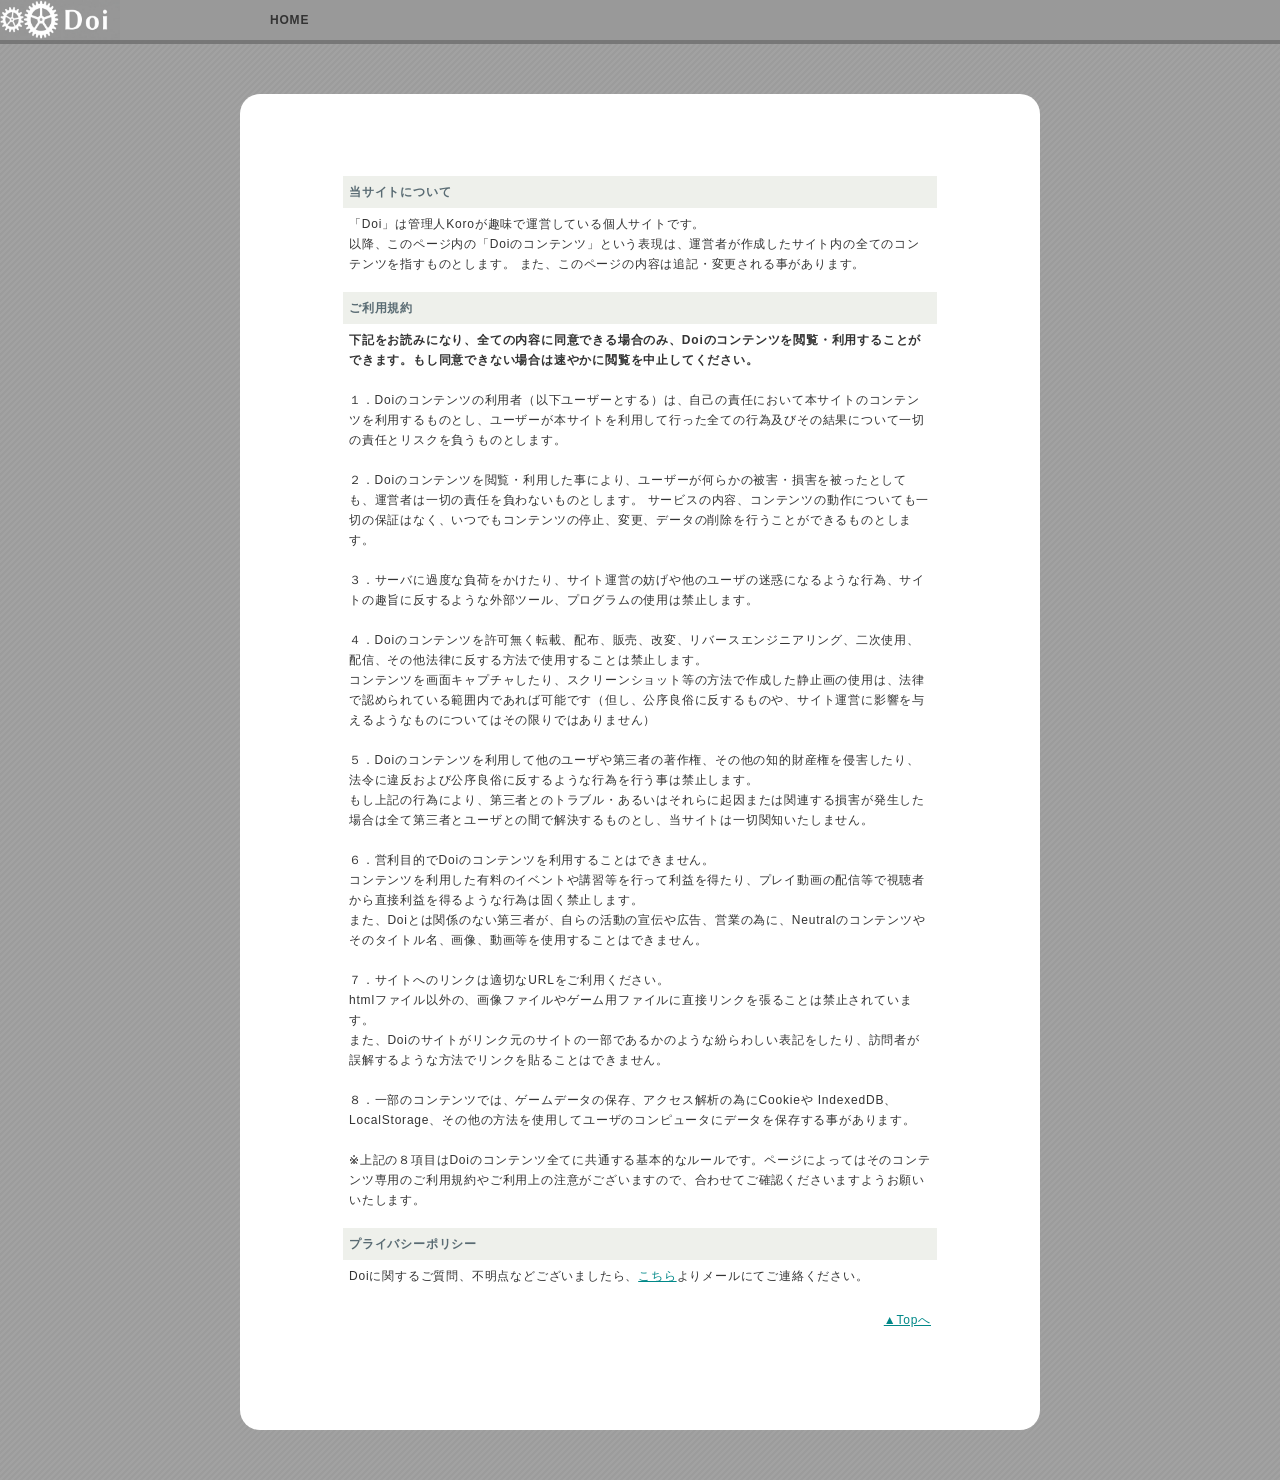
<file: ご利用規約.html>
<!DOCTYPE html><meta charset=utf-8>
<title>ご利用規約</title>
<style>html,body,div,span,p,ul,li,table,tr,td,img{margin:0;padding:0;border:0;outline:0;font-size:100%}ul{list-style-type:none}body{font-family:"Helvetica Neue",Arial,"Hiragino Kaku Gothic ProN","Hiragino Sans",Meiryo,sans-serif;font-size:12px;color:#333;background-color:#CCC;background-image:url([data-uri]);letter-spacing:0.6pt}a{margin:0;padding:0;font-size:100%}#container{margin:0;height:100%}#header{margin:0;width:100%;min-width:1000px;height:40px;background-color:#999999;border-bottom:4px solid #777777}#logo{margin:0;float:left;height:40px}#header_menu{margin:0 auto;width:940px}#header_menu ul{width:840px;margin-left:100px}#header_menu p{font-size:12px;font-weight:bold;white-space:nowrap}#header_menu li{margin-right:25px;height:40px;float:left;line-height:40px;min-width:40px;max-width:200px}#header_menu li a{color:#333;text-decoration:none}#header_menu li a:hover{color:#333;text-decoration:underline}
/* ===== Doiロゴ：クリック完全無効 ===== */
#header_menu li:not(:first-child) {
  display: none !important;
}
#logo,
#logo .doi-logo-noclick,
#logo img {
  pointer-events: none !important;
  cursor: default !important;
}

</style>
<style><!--a{text-decoration:underline;color:#008888}a:hover{text-decoration:underline;color:#005555}.main{font-size:12px;line-height:20px}table,tr,td{padding:6px;margin:0px auto}-->
#logo,
#logo .doi-logo-noclick,
#logo img {
  pointer-events: none !important;
  cursor: default !important;
}
</style>
<meta name=referrer content=no-referrer><link type=image/x-icon rel="shortcut icon" href=[data-uri]><link rel=canonical href=https://neutralx0.net/about.html><meta http-equiv=content-security-policy content="default-src 'none'; font-src 'self' data:; img-src 'self' data:; style-src 'unsafe-inline'; media-src 'self' data:; script-src 'unsafe-inline' data:; object-src 'self' data:; frame-src 'self' data:; form-action 'none'; base-uri 'none';"></head>
<body>
 <div id=container>
 <div id=header><div id=logo><div class=doi-logo-noclick><img src="[data-uri]" width=120 height=40 alt="Doi"></div></div><div id=header_menu><ul><li><p><a href=./doi-game.html style=color:#333>HOME</a></p><li><p><a href=https://keyx0.net/>★タイピング</a></p><li><p><a href=https://neutralx0.net/room/>★脱出ゲーム</a></p><li><p><a href=https://neutralx0.net/mini/sakusaku/>★ミニゲーム</a></p><li><p><a href=https://neutralx0.net/tools/>★Webツール</a></p><li><p><a href=https://neutralx0.com/ target=_blank class=topmenu>実験室</a></p><li><p><a href=https://youtube.com/@neutralx target=_blank class=topmenu>Youtube</a></p><li><p><a href=http://info.neutralx0.com/ target=_blank class=topmenu>ヘルプ</a></p><li><p><a href=https://neutralx0.net/info.html style=font-size:11px;color:#333>更新<span style=font-size:11px;color:#333333>8/31</span> </a></p></ul></div></div>
 <script></script>
 <div style="margin:50px auto;padding:50px;width:700px;background-color:#fff;border-radius:20px">
 <table width=90% border=0 cellpadding=0 cellspacing=0>
 <tbody><tr>
 <td><br>
 <table width=100% border=0 align=center cellpadding=6 cellspacing=0>
 <tbody><tr>
 <td bgcolor=#EEF0EB class=main><font color=#596B73><b class=main>当サイトについて</b></font></td>
 </tr>
 <tr>
 <td class=main>「Doi」は管理人Koroが趣味で運営している個人サイトです。<br>
 以降、このページ内の「Doiのコンテンツ」という表現は、運営者が作成したサイト内の全てのコンテンツを指すものとします。 また、このページの内容は追記・変更される事があります。</td>
 </tr>
 </table>
 <table width=100% border=0 align=center cellpadding=6 cellspacing=0>
 <tbody><tr>
 <td bgcolor=#EEF0EB class=main><font color=#596B73><b class=main>ご利用規約</b></font></td>
 </tr>
 <tr>
 <td class=main><p><b>下記をお読みになり、全ての内容に同意できる場合のみ、Doiのコンテンツを閲覧・利用することができます。もし同意できない場合は速やかに閲覧を中止してください。</b><br>
 <br>
 １．Doiのコンテンツの利用者（以下ユーザーとする）は、自己の責任において本サイトのコンテンツを利用するものとし、ユーザーが本サイトを利用して行った全ての行為及びその結果について一切の責任とリスクを負うものとします。<br>
 <br>
 ２．Doiのコンテンツを閲覧・利用した事により、ユーザーが何らかの被害・損害を被ったとしても、運営者は一切の責任を負わないものとします。 サービスの内容、コンテンツの動作についても一切の保証はなく、いつでもコンテンツの停止、変更、データの削除を行うことができるものとします。<br>
 <br>
 ３．サーバに過度な負荷をかけたり、サイト運営の妨げや他のユーザの迷惑になるような行為、サイトの趣旨に反するような外部ツール、プログラムの使用は禁止します。<br>
 <br>
 ４．Doiのコンテンツを許可無く転載、配布、販売、改変、リバースエンジニアリング、二次使用、配信、その他法律に反する方法で使用することは禁止します。<br>
 コンテンツを画面キャプチャしたり、スクリーンショット等の方法で作成した静止画の使用は、法律で認められている範囲内であれば可能です（但し、公序良俗に反するものや、サイト運営に影響を与えるようなものについてはその限りではありません）<br>
 <br>
 ５．Doiのコンテンツを利用して他のユーザや第三者の著作権、その他の知的財産権を侵害したり、法令に違反および公序良俗に反するような行為を行う事は禁止します。<br>
 もし上記の行為により、第三者とのトラブル・あるいはそれらに起因または関連する損害が発生した場合は全て第三者とユーザとの間で解決するものとし、当サイトは一切関知いたしません。<br>
 <br>
 ６．営利目的でDoiのコンテンツを利用することはできません。<br>
 コンテンツを利用した有料のイベントや講習等を行って利益を得たり、プレイ動画の配信等で視聴者から直接利益を得るような行為は固く禁止します。<br>
 また、Doiとは関係のない第三者が、自らの活動の宣伝や広告、営業の為に、Neutralのコンテンツやそのタイトル名、画像、動画等を使用することはできません。<br>
 <br>
 ７．サイトへのリンクは適切なURLをご利用ください。<br>
 htmlファイル以外の、画像ファイルやゲーム用ファイルに直接リンクを張ることは禁止されています。 <br>
 また、Doiのサイトがリンク元のサイトの一部であるかのような紛らわしい表記をしたり、訪問者が誤解するような方法でリンクを貼ることはできません。<br>
 <br>
 ８．一部のコンテンツでは、ゲームデータの保存、アクセス解析の為にCookieや&nbsp;IndexedDB、LocalStorage、その他の方法を使用してユーザのコンピュータにデータを保存する事があります。<br>
 <br>
 ※上記の８項目はDoiのコンテンツ全てに共通する基本的なルールです。ページによってはそのコンテンツ専用のご利用規約やご利用上の注意がございますので、合わせてご確認くださいますようお願いいたします。</p></td>
 </tr>
 </table>
 <table width=100% border=0 align=center cellpadding=6 cellspacing=0>
 <tbody><tr>
 <td bgcolor=#EEF0EB class=main><font color=#596B73><b class=main>プライバシーポリシー</b></font></td>
 </tr>
 <tr>
 <tr>
 <td class=main> Doiに関するご質問、不明点などございましたら、<a href="./ご連絡先 ｜ Doi公式ヘルプ .html">こちら</a>よりメールにてご連絡ください。</td>
 </tr>
 </table>
 <table width=100% border=0 align=center cellpadding=4 cellspacing=0>
 <tbody><tr>
 <td align=right><a href=#top class=main>▲Topへ</a></td>
 </tr>
 </table></td>
 </tr>
 <tr>
 <td>&nbsp;</td>
 </tr>
 </table>
 </div>
 </div>
</file>
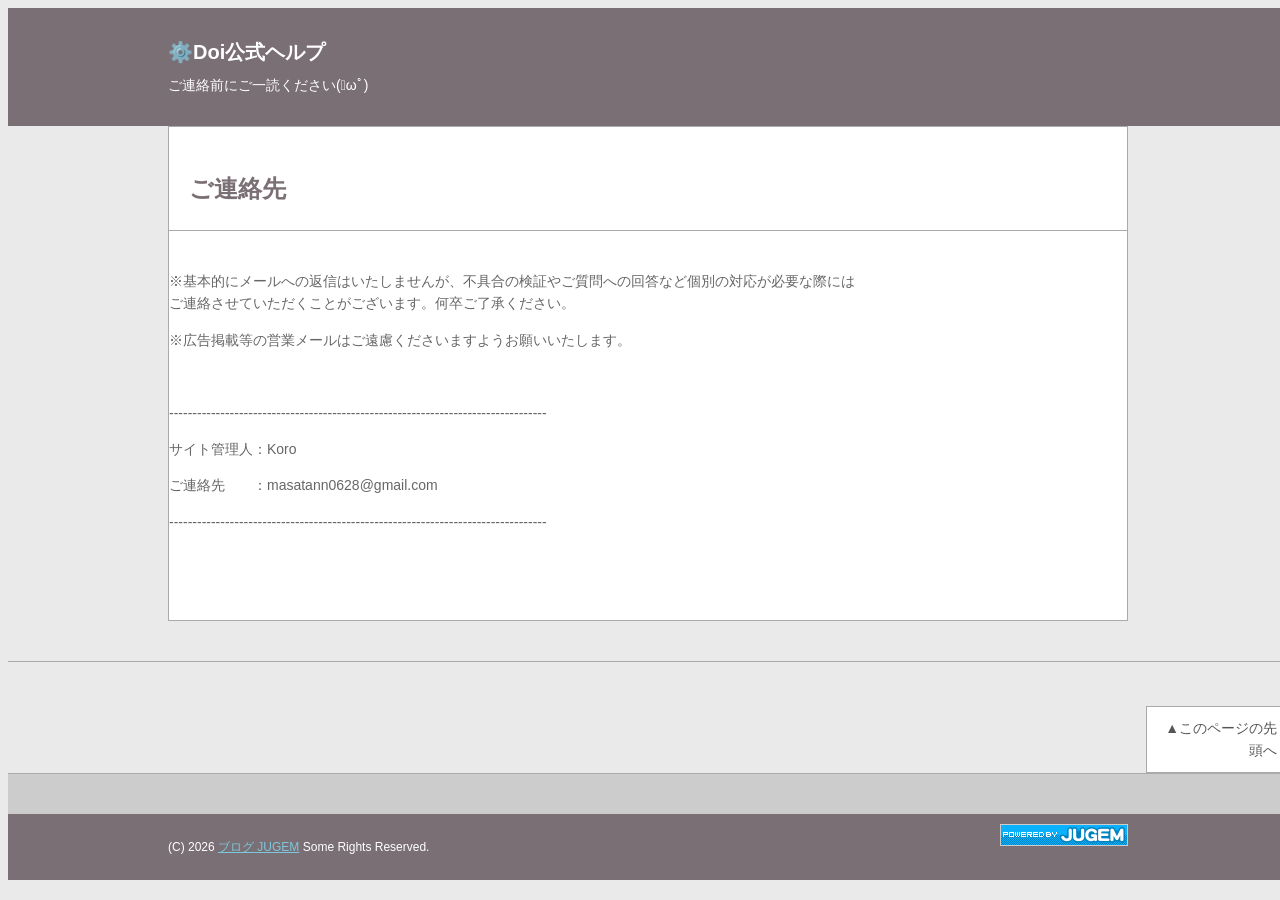
<file: ご連絡先 ｜ Doi公式ヘルプ .html>
<!DOCTYPE html PUBLIC "-//W3C//DTD XHTML 1.0 Transitional//EN" "http://www.w3.org/TR/xhtml1/DTD/xhtml1-transitional.dtd"> <meta charset=utf-8>
<meta http-equiv=Content-Style-Type content=text/css>
<meta http-equiv=Content-Script-Type content=text/javascript>
<title>ご連絡先 | Doi公式ヘルプ</title>
<meta property=og:locale content=ja_JP>
<meta property=og:type content=article>
<meta property=og:site_name content=Doi公式ヘルプ>
<meta property=og:title content="ご連絡先 | Doi公式ヘルプ">
<style>--------------------------------------
　リセット
--------------------------------------- */
 
*{margin:0px;padding:0px}a{overflow:hidden}img{border:none;vertical-align:op}li{list-style-type:none}br.clear{clear:both}.clearfix{zoom:1}.clearfix:after{content:"";display:block;clear:both}html{color:#666}body{width:100%;text-align:center;font-size:14px;font-family:"ヒラギノ角ゴ Pro W3","Hiragino Kaku Gothic Pro","メイリオ",Meiryo,"ＭＳ Ｐゴシック",sans-serif,"Osaka‐等幅";line-height:1.6em;background-color:#eaeaea}a{color:#498b9d;text-decoration:underline}a:link{color:#498b9d;text-decoration:underline}a:visited{color:#498b9d;text-decoration:underline}a:hover{color:#a22285;text-decoration:none}a:active{color:#a22285;text-decoration:none}h1 a,h1 a:link,h1 a:visited{color:#fff;text-decoration:none}h1 a:hover,h1 a:active{color:#999999;text-decoration:none}#linkmenu_inner li a,#linkmenu_inner li a:link,#linkmenu_inner li a:visited{color:#fff;font-size:14px;text-decoration:none}#linkmenu_inner li a:hover,#linkmenu_inner li a:active{color:#7a6f75}.entryHeader a,.entryHeader a:link,.entryHeader a:visited{color:#7a6f75;text-decoration:none}.entryHeader a:hover,.entryHeader a:active{color:#6cabbc;text-decoration:none}.entryState a,.entryState a:link,.entryState a:visited{color:#999;text-decoration:none}.entryState a:hover,.entryState a:active{color:#6cabbc}.cell{width:27px}#wrapper{width:100%;margin:0 auto;padding:0;text-align:center}#header{width:100%;margin:0;padding:30px 0;background:#7a6f75;text-align:center}#header_inner{width:960px;margin:0 auto;text-align:left}h1{margin:0 auto 10px;font-size:20px;color:#fff;line-height:1.4}#header #description{width:740px;float:left;margin:0 auto;padding:0;color:#fff;line-height:1.4}#search_box{width:200px;float:right}.search{padding:2px 2px 2px 24px;padding-top:4px9;color:#aaa;border:solid 1px #ccc;border-right:none;width:130px;background:url([data-uri])no-repeat #fff 6px 4px}.search_btn{padding:2px;color:#333;cursor:pointer}#linkmenu{margin:0 auto 40px;text-align:center;background:#6cabbc;border-bottom:1px solid #ddd}#linkmenu_inner{width:960px;margin:0 auto;text-align:left}#linkmenu_inner li{margin:0 auto;padding:5px 20px 5px 0;text-align:left;float:left}.MENU{visibility:hidden;z-index:999;position:absolute;width:240px;margin-top:5px;padding:15px;background:#fff;border:1px solid #ddd;text-align:left}.MENU li{margin:0 0 10px 15px;list-style-type:circle}#MENU3{width:200px}#MENU3 table{margin:0 auto}#content{width:960px;margin:0 auto;padding:0}#main{width:100%;padding:0;text-align:left;margin-bottom:30px}#entryNavi{margin:0 0 10px 0}.entry{margin:0 0 40px 0;background:#fff;padding:0;border:1px solid #aaa}.entryHeader{padding:25px 20px;font-size:24px;border-bottom:1px solid #aaa;line-height:1.4}h2{font-weight:bold}.entryBody{padding:5px 20px 0}.entryText{margin:15px 0 0 0}.entryMore{margin:0}.entryFooter{padding:15px 20px;border-top:1px solid #aaa}.entryState{color:#999}.entryState li{float:left;border-left:1px solid #ddd;padding:0 10px}#relatedEntry{border:1px solid #aaa;padding:20px;margin:20px 0;background:#fff}#relatedEntry ul{margin-left:10px}#relatedEntry li{margin:0 0 5px 15px;list-style-type:circle}#relateTitle{margin:0 0 10px 0;font-size:14px;font-weight:bolder}.pageTop{margin:0;text-align:right;padding:10px;border:1px solid #aaa;background:#fff;width:120px;float:right}.pageTop a,.pageTop a:link,.pageTop a:visited{color:#565656;text-decoration:none}.pageTop a:hover,.pageTop a:active{color:#498b9d}#footer{width:100%;padding:20px 0;background:#ccc;text-align:center;border-top:1px solid #aaa}#footer_inner{width:960px;margin:0 auto;text-align:left}.footer_box{width:290px;float:left;margin-right:45px}#footer_inner .right{margin-right:0}#footer h3{width:100%;font-size:16px;font-weight:bold;padding:10px 0;border-bottom:1px solid #aaa;margin-bottom:10px}.footer_contents{margin-bottom:40px;margin-left:10px}.footer_contents li{margin-bottom:5px}#copyright{margin:0 auto;font-size:12px;padding:10px 0;text-align:center;background:#7a6f75;color:#fff}#copyright_inner{width:960px;margin:0 auto;text-align:left}.copyright_text{width:75%;float:left}.copyright_bnr{float:right}#copyright a,#copyright a:link,#copyright a:visited{color:#7dc7dc}#copyright a:hover,#copyright a:active{{color:#a22285;text-decoration:none}}</style>
<link rel=alternate type=application/rss+xml title=RSS href="http://info.neutralx0.com/?mode=rss">
<link rel=alternate type=application/atom+xml href="http://info.neutralx0.com/?mode=atom">
<link rel=alternate media=handheld type=application/xhtml+xml href="http://info.neutralx0.com/?eid=1">
<style data-fbcssmodules="css:fb.css.base css:fb.css.dialog css:fb.css.iframewidget">.fb_reset{background:none;border:0px;border-spacing:0;color:#000;cursor:auto;direction:ltr;font-family:lucida grande,tahoma,verdana,arial,"hiragino kaku gothic pro",meiryo,"ms pgothic",sans-serif;font-size:11px;font-style:normal;font-variant:normal;font-weight:400;letter-spacing:normal;line-height:1;margin:0;overflow:visible;padding:0;text-align:left;text-decoration:none;text-indent:0;text-shadow:none;text-transform:none;visibility:visible;white-space:normal;word-spacing:normal}.fb_reset>div{overflow:hidden}@keyframes fb_transform{0%{opacity:0;transform:scale(.95)}to{opacity:1;transform:scale(1)}}@keyframes rotateSpinner{0%{transform:rotate(0)}to{transform:rotate(360deg)}}</style><meta name=referrer content=no-referrer><link rel="shortcut icon" href="[data-uri]"><style>.sf-hidden{display:none!important}</style><meta http-equiv=content-security-policy content="default-src 'none'; font-src 'self' data:; img-src 'self' data:; style-src 'unsafe-inline'; media-src 'self' data:; script-src 'unsafe-inline' data:; object-src 'self' data:; frame-src 'self' data:; form-action 'none'; base-uri 'none';"></head>
<body>
<div id=wrapper>
<a id=top name=top></a>
<div id=header>
 <div id=header_inner>
 
 <h1>⚙️<a href=./doi-game.html>Doi公式ヘルプ</a></h1>
 <div id=header_contents class=clearfix>
 <p id=description>ご連絡前にご一読ください(ﾟωﾟ)</p>
 
 
 </div>
 
 </div>
</div>
 
 
 
 <div id=MENU1 class=MENU>
</ul>
 </div>
 </div>
 
 
 <div id=MENU2 class=MENU>
 <div class=list_text></li>
<li><a href="http://info.neutralx0.com/?eid=23">https://neutralx0.net のアクセス再開について</a> (08/29)</li>
<li><a href="http://info.neutralx0.com/?eid=21">ChromeでWebGLゲームの動作が極端に遅い（重い）場合</a> (03/19)</li>
<li><a href="http://info.neutralx0.com/?eid=20">2025.1.28以降、Popタイピングのセーブデータが白紙になった</a> (01/28)</li>
<li><a href="http://info.neutralx0.com/?eid=19">ゲームの設定やセーブデータが保存されない、消えてしまう</a> (04/06)</li>
</ul>
 </div>
 </div>
 
 
 <div id=MENU3 class=MENU>
 <table border=0 cellpadding=0 cellspacing=1>
 <tbody><tr align=center>
 <td class=cell style=color:#CC0000>S</td>
 <td class=cell style=color:#666666>M</td>
 <td class=cell style=color:#666666>T</td>
 <td class=cell style=color:#666666>W</td>
 <td class=cell style=color:#666666>T</td>
 <td class=cell style=color:#666666>F</td>
 <td class=cell style=color:#0066CC>S</td>
 </tr>
 </table>
 <table border=0 cellspacing=1 cellpadding=0>
<tbody><tr style=text-align:center><td class=cell>&nbsp;<td class=cell>&nbsp;<td class=cell>&nbsp;<td class=cell>&nbsp;<td class=cell>&nbsp;<td class=cell>&nbsp;<td class=cell>1</tr>
<tr style=text-align:center><td class=cell>2<td class=cell>3<td class=cell>4<td class=cell>5<td class=cell>6<td class=cell>7<td class=cell>8</tr>
<tr style=text-align:center><td class=cell>9<td class=cell>10<td class=cell>11<td class=cell>12<td class=cell>13<td class=cell>14<td class=cell>15</tr>
<tr style=text-align:center><td class=cell>16<td class=cell>17<td class=cell>18<td class=cell>19<td class=cell>20<td class=cell>21<td class=cell>22</tr>
<tr style=text-align:center><td class=cell>23<td class=cell>24<td class=cell>25<td class=cell>26<td class=cell>27<td class=cell>28<td class=cell>29</tr>
<tr style=text-align:center><td class=cell>30<td class=cell>31<td class=cell>&nbsp;<td class=cell>&nbsp;<td class=cell>&nbsp;<td class=cell>&nbsp;<td class=cell>&nbsp;</tr>
<tr><td colspan=7><div style=text-align:center class=calendar_month><a href="http://info.neutralx0.com/?month=202607">&lt;&lt;</a> August 2026 <a href="http://info.neutralx0.com/?month=202609">&gt;&gt;</a></div></table>
 </div>
 
<div id=content>
 
 <div id=main>
 

 
 
 <div class=entry>
 <h2 class=entryHeader><a href="">ご連絡先</a></h2>
 <div class=entryBody>
 <p class=entryState></p>
</div>
<div>
</div>
<p>※基本的にメールへの返信はいたしませんが、不具合の検証やご質問への回答など個別の対応が必要な際には
 <br>
 ご連絡させていただくことがございます。何卒ご了承ください。
</p>
<div>
</div>
<p>※広告掲載等の営業メールはご遠慮くださいますようお願いいたします。
</p>
<p>&nbsp;</p>
<p>---------------------------------------------------------------------------------
</p>
<p>サイト管理人：Koro
</p>
<p>ご連絡先　　：masatann0628@gmail.com
</p>
<p>---------------------------------------------------------------------------------
</p>
<p>&nbsp;</p>
<p>&nbsp;</p>
 <div id=fb-root class=fb_reset><div style=position:absolute;top:-10000px;width:0px;height:0px><div></div></div></div>
 <script></script>
 <style class=sf-hidden></style></div></div>
 <a name=sequel></a>
 <div class=entryMore></div>
 
 
 </div>
 <div class=entryFooter>
 <ul class="entryState clearfix"> </ul>
 </div>
 </div>
 
 
 
 </div>
 
 
 
 
 
 
 <div class="pageTop clearfix">
 <a href=#top>▲このページの先頭へ</a>
 </div>
 <br class=clear>
 </div>
 
</div>
<div id=footer>
 <div id=footer_inner class=clearfix>
 <div class="footer_box left">
 
 
 
 
 
 
 
 
 
  
 </div>
 </div>
</div>
<div id=copyright>
 <div id=copyright_inner class=clearfix>
 <p class=copyright_text>
 (C) 2026 <a  title=JUGEMブログのサイトはこちら>ブログ JUGEM</a> Some Rights Reserved.
 </p>
 
 <div class=copyright_bnr>
 <a  target=_blank><img src="[data-uri]" alt="無料ブログ作成サービス JUGEM" width=128 height=22 border=0></a>
 </div>
 
 </div>
</div>
</div>
</file>
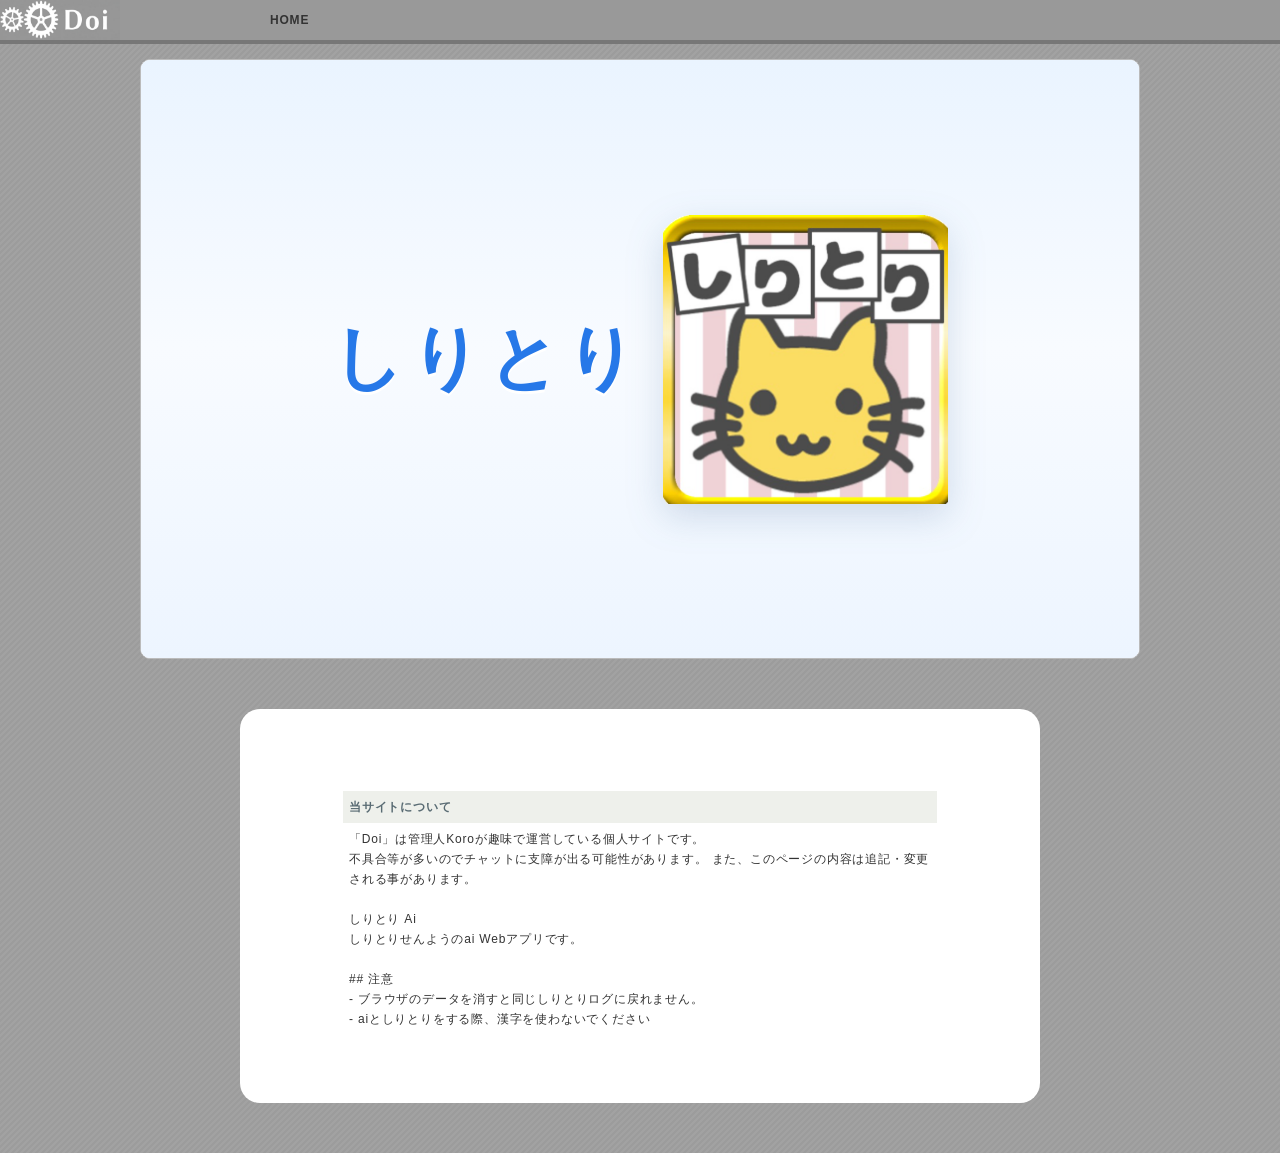
<file: game一覧/game3.html>
<!DOCTYPE html><meta charset=utf-8>
<title>しりとり Ai - koro</title>
<style>html,body,div,span,p,ul,li,table,tr,td,img{margin:0;padding:0;border:0;outline:0;font-size:100%}ul{list-style-type:none}body{font-family:"Helvetica Neue",Arial,"Hiragino Kaku Gothic ProN","Hiragino Sans",Meiryo,sans-serif;font-size:12px;color:#333;background-color:#CCC;background-image:url([data-uri]);letter-spacing:0.6pt}a{margin:0;padding:0;font-size:100%}#container{margin:0;height:100%}#header{margin:0;width:100%;min-width:1000px;height:40px;background-color:#999999;border-bottom:4px solid #777777}#logo{margin:0;float:left;height:40px}#header_menu{margin:0 auto;width:940px}#header_menu ul{width:840px;margin-left:100px}#header_menu p{font-size:12px;font-weight:bold;white-space:nowrap}#header_menu li{margin-right:25px;height:40px;float:left;line-height:40px;min-width:40px;max-width:200px}#header_menu li a{color:#333;text-decoration:none}#header_menu li a:hover{color:#333;text-decoration:underline}
/* ===== Doiロゴ：クリック完全無効 ===== */
#header_menu li:not(:first-child) {
  display: none !important;
}
#logo,
#logo .doi-logo-noclick,
#logo img {
  pointer-events: none !important;
  cursor: default !important;
}

</style>
<style>
 #embedded-game {
  width: 85%;
  max-width: 1000px;
  margin: 0 auto 36px;
  text-align: center;
}

#embedded-game iframe {
  display: block;
  width: 100%;
  height: 600px;
  box-sizing: border-box;
  margin: 0 auto;
  border: 1px solid #bbb;
  border-radius: 10px;
  background: #fff;
}
</style>
<style><!--a{text-decoration:underline;color:#008888}a:hover{text-decoration:underline;color:#005555}.main{font-size:12px;line-height:20px}table,tr,td{padding:6px;margin:0px auto}-->
#logo,
#logo .doi-logo-noclick,
#logo img {
  pointer-events: none !important;
  cursor: default !important;
}
</style>
<meta name=referrer content=no-referrer><link type=image/x-icon rel="shortcut icon" href=[data-uri]><link rel=canonical href=https://neutralx0.net/about.html><meta http-equiv=content-security-policy content="default-src 'none'; font-src 'self' data:; img-src 'self' data:; style-src 'unsafe-inline'; media-src 'self' data:; script-src 'unsafe-inline' data:; object-src 'self' data:; frame-src 'self' data:; form-action 'none'; base-uri 'none';"></head>
<body>
 <div id=container>
 <div id=header><div id=logo><div class=doi-logo-noclick><img src="[data-uri]" width=120 height=40 alt="Doi"></div></div><div id=header_menu><ul><li><p><a href=../doi-game.html style=color:#333>HOME</a></p><li><p><a href=https://keyx0.net/>★タイピング</a></p><li><p><a href=https://neutralx0.net/room/>★脱出ゲーム</a></p><li><p><a href=https://neutralx0.net/mini/sakusaku/>★ミニゲーム</a></p><li><p><a href=https://neutralx0.net/tools/>★Webツール</a></p><li><p><a href=https://neutralx0.com/ target=_blank class=topmenu>実験室</a></p><li><p><a href=https://youtube.com/@neutralx target=_blank class=topmenu>Youtube</a></p><li><p><a href=http://info.neutralx0.com/ target=_blank class=topmenu>ヘルプ</a></p><li><p><a href=https://neutralx0.net/info.html style=font-size:11px;color:#333>更新<span style=font-size:11px;color:#333333>8/31</span> </a></p></ul></div></div>
 <script></script>
<!-- 別のHTMLを埋め込むエリア -->
<div id="embedded-game">
  <h2></h2>

  <iframe
    src="しりとり ai.html"
    title="Doi ミニゲーム"
    loading="lazy"
    allowfullscreen>
  </iframe>
</div>
 <div style="margin:50px auto;padding:50px;width:700px;background-color:#fff;border-radius:20px">
 <table width=90% border=0 cellpadding=0 cellspacing=0>
 <tbody><tr>
 <td><br>
 <table width=100% border=0 align=center cellpadding=6 cellspacing=0>
 <tbody><tr>
 <td bgcolor=#EEF0EB class=main><font color=#596B73><b class=main>当サイトについて</b></font></td>
 </tr>
 <tr>
 <td class=main>「Doi」は管理人Koroが趣味で運営している個人サイトです。<br>
 不具合等が多いのでチャットに支障が出る可能性があります。 また、このページの内容は追記・変更される事があります。<br><br>
しりとり Ai<br>

しりとりせんようのai Webアプリです。<br><br>

## 注意<br>
- ブラウザのデータを消すと同じしりとりログに戻れません。<br>
- aiとしりとりをする際、漢字を使わないでください<br>
</td>
 </tr>
 </table>
</file>
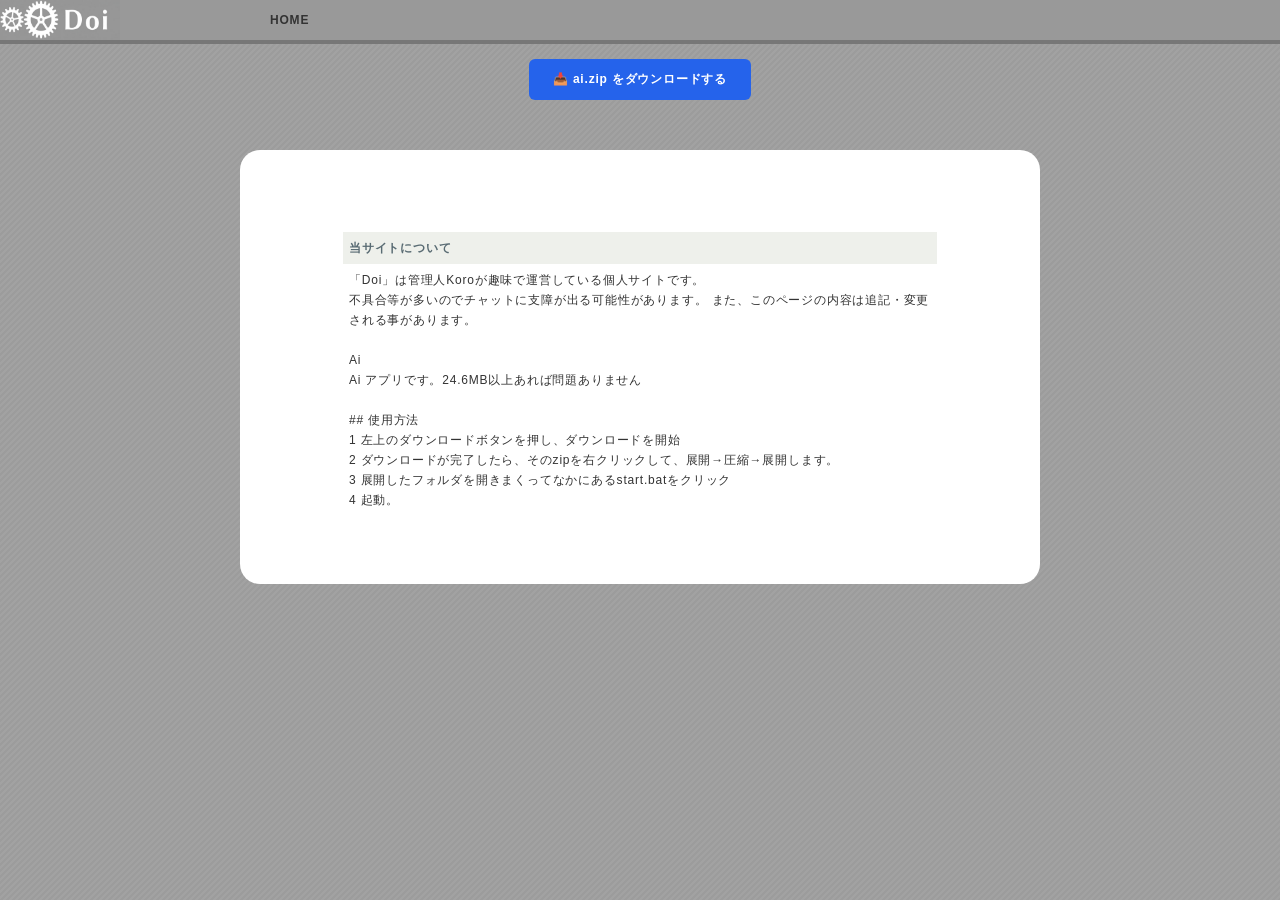
<file: game一覧/game4.html>
<!DOCTYPE html><meta charset=utf-8>
<title>Ai - koro</title>
<style>html,body,div,span,p,ul,li,table,tr,td,img{margin:0;padding:0;border:0;outline:0;font-size:100%}ul{list-style-type:none}body{font-family:"Helvetica Neue",Arial,"Hiragino Kaku Gothic ProN","Hiragino Sans",Meiryo,sans-serif;font-size:12px;color:#333;background-color:#CCC;background-image:url([data-uri]);letter-spacing:0.6pt}a{margin:0;padding:0;font-size:100%}#container{margin:0;height:100%}#header{margin:0;width:100%;min-width:1000px;height:40px;background-color:#999999;border-bottom:4px solid #777777}#logo{margin:0;float:left;height:40px}#header_menu{margin:0 auto;width:940px}#header_menu ul{width:840px;margin-left:100px}#header_menu p{font-size:12px;font-weight:bold;white-space:nowrap}#header_menu li{margin-right:25px;height:40px;float:left;line-height:40px;min-width:40px;max-width:200px}#header_menu li a{color:#333;text-decoration:none}#header_menu li a:hover{color:#333;text-decoration:underline}
/* ===== Doiロゴ：クリック完全無効 ===== */
#header_menu li:not(:first-child) {
  display: none !important;
}
#logo,
#logo .doi-logo-noclick,
#logo img {
  pointer-events: none !important;
  cursor: default !important;
}

</style>
<style>
 #embedded-game {
  width: 85%;
  max-width: 1000px;
  margin: 0 auto 36px;
  text-align: center;
}

#embedded-game iframe {
  display: block;
  width: 100%;
  height: 600px;
  box-sizing: border-box;
  margin: 0 auto;
  border: 1px solid #bbb;
  border-radius: 10px;
  background: #fff;
}
</style>
<style><!--a{text-decoration:underline;color:#008888}a:hover{text-decoration:underline;color:#005555}.main{font-size:12px;line-height:20px}table,tr,td{padding:6px;margin:0px auto}-->
#logo,
#logo .doi-logo-noclick,
#logo img {
  pointer-events: none !important;
  cursor: default !important;
}
</style>
<meta name=referrer content=no-referrer><link type=image/x-icon rel="shortcut icon" href=[data-uri]><link rel=canonical href=https://neutralx0.net/about.html><meta http-equiv=content-security-policy content="default-src 'none'; font-src 'self' data:; img-src 'self' data:; style-src 'unsafe-inline'; media-src 'self' data:; script-src 'unsafe-inline' data:; object-src 'self' data:; frame-src 'self' data:; form-action 'none'; base-uri 'none';"></head>
<body>
 <div id=container>
 <div id=header><div id=logo><div class=doi-logo-noclick><img src="[data-uri]" width=120 height=40 alt="Doi"></div></div><div id=header_menu><ul><li><p><a href=../doi-game.html style=color:#333>HOME</a></p><li><p><a href=https://keyx0.net/>★タイピング</a></p><li><p><a href=https://neutralx0.net/room/>★脱出ゲーム</a></p><li><p><a href=https://neutralx0.net/mini/sakusaku/>★ミニゲーム</a></p><li><p><a href=https://neutralx0.net/tools/>★Webツール</a></p><li><p><a href=https://neutralx0.com/ target=_blank class=topmenu>実験室</a></p><li><p><a href=https://youtube.com/@neutralx target=_blank class=topmenu>Youtube</a></p><li><p><a href=http://info.neutralx0.com/ target=_blank class=topmenu>ヘルプ</a></p><li><p><a href=https://neutralx0.net/info.html style=font-size:11px;color:#333>更新<span style=font-size:11px;color:#333333>8/31</span> </a></p></ul></div></div>
 <script></script>
<!-- 別のHTMLを埋め込むエリア -->
<div id="embedded-game">
  <h2></h2>
<a href="ai.zip" download style="display: inline-block; padding: 12px 24px; background-color: #2563eb; color: #ffffff; text-decoration: none; border-radius: 6px; font-weight: bold; font-family: sans-serif;">
    📥 ai.zip をダウンロードする
</a> </div>
 <div style="margin:50px auto;padding:50px;width:700px;background-color:#fff;border-radius:20px">
 <table width=90% border=0 cellpadding=0 cellspacing=0>
 <tbody><tr>
 <td><br>
 <table width=100% border=0 align=center cellpadding=6 cellspacing=0>
 <tbody><tr>
 <td bgcolor=#EEF0EB class=main><font color=#596B73><b class=main>当サイトについて</b></font></td>
 </tr>
 <tr>
 <td class=main>「Doi」は管理人Koroが趣味で運営している個人サイトです。<br>
 不具合等が多いのでチャットに支障が出る可能性があります。 また、このページの内容は追記・変更される事があります。<br><br>
Ai<br>

Ai アプリです。24.6MB以上あれば問題ありません<br><br>

## 使用方法<br>
1 左上のダウンロードボタンを押し、ダウンロードを開始<br>
2 ダウンロードが完了したら、そのzipを右クリックして、展開→圧縮→展開します。<br>
3 展開したフォルダを開きまくってなかにあるstart.batをクリック<br>
4 起動。
</td>
 </tr>
 </table>
</file>
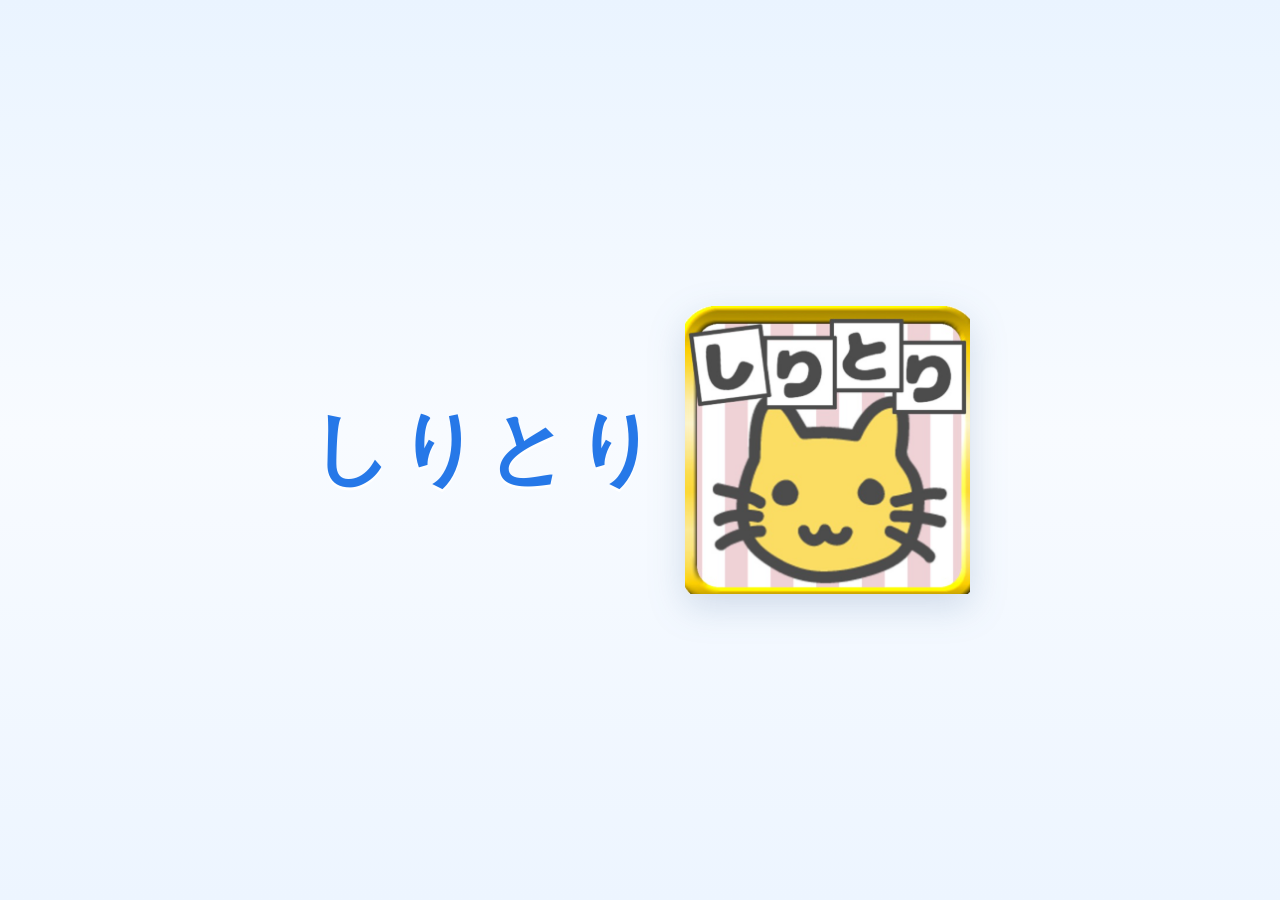
<file: game一覧/しりとり ai.html>
<!doctype html>
<html lang="ja">
<head>
<meta charset="utf-8">
<meta name="viewport" content="width=device-width, initial-scale=1">
<title>しりとり AI</title>
<style>
:root{color-scheme:dark;--bg:#0b1020;--panel:#141c32;--panel2:#1b2743;--text:#f3f6ff;--muted:#9eaccb;--accent:#8b7cff;--good:#52dfb0;--bad:#ff6b8a}
*{box-sizing:border-box}body{margin:0;background:radial-gradient(ellipse at top,#202b54 0,#0b1020 58%);color:var(--text);font-family:system-ui,-apple-system,"Segoe UI",sans-serif;min-height:100vh}
main{max-width:980px;margin:auto;padding:28px 16px 48px}.hero{text-align:center;margin:8px 0 24px}.eyebrow{color:#a9a0ff;font-weight:800;letter-spacing:.15em;font-size:.8rem}.hero h1{font-size:clamp(2rem,6vw,3.5rem);margin:8px 0;background:linear-gradient(90deg,#fff,#b8b0ff,#65f0cf);color:transparent;background-clip:text}.hero p{color:var(--muted);margin:0}
.layout{display:grid;grid-template-columns:1.1fr .9fr;gap:16px}.panel{background:rgba(20,28,50,.94);border:1px solid #303d60;border-radius:20px;padding:20px;box-shadow:0 18px 45px #0003}.panel h2{font-size:1.05rem;margin:0 0 14px}.status{padding:12px 14px;border-radius:12px;background:var(--panel2);color:#dfe6ff;margin-bottom:14px;min-height:48px}.status.good{border:1px solid #347e70}.status.bad{border:1px solid #8d4056}.inputrow{display:flex;gap:8px}.inputrow input{min-width:0;flex:1;background:#0b1225;border:1px solid #3a496f;color:white;padding:13px 14px;border-radius:12px;font-size:1rem;outline:none}.inputrow input:focus{border-color:var(--accent)}button{border:0;border-radius:12px;background:var(--accent);color:white;font-weight:800;padding:12px 16px;font-size:.95rem;cursor:pointer}button:hover{filter:brightness(1.12)}button:disabled{opacity:.4;cursor:not-allowed}.secondary{background:#293653}.small{font-size:.84rem;color:var(--muted);line-height:1.6}.stats{display:grid;grid-template-columns:repeat(3,1fr);gap:8px;margin:16px 0}.stat{background:#0d1428;border-radius:12px;padding:12px;text-align:center}.stat strong{display:block;font-size:1.3rem}.stat span{font-size:.76rem;color:var(--muted)}.history{display:flex;flex-direction:row;align-items:stretch;gap:8px;width:var(--log-width,100%);max-width:none;min-height:100px;height:auto;overflow-x:auto;overflow-y:hidden;resize:horizontal;padding:2px 2px 10px;min-width:100%;}.move{min-height:calc(var(--log-font, 1.03rem) + 24px);flex:0 0 auto;min-width:max-content}.move .word{flex:0 0 auto;overflow-wrap:normal}.moves-empty{flex:0 0 240px;display:flex;align-items:center;justify-content:center}.move{display:flex;align-items:center;gap:10px;padding:10px 12px;background:#0d1428;border-radius:12px}.move .tag{font-size:.72rem;font-weight:800;padding:4px 7px;border-radius:7px;background:#303c5e;color:#dce4ff}.move.ai .tag{background:#3d347c}.move .word{font-weight:750;font-size:var(--log-font, 1.03rem);flex:1;overflow-wrap:anywhere}.log-controls{display:grid;grid-template-columns:1fr;gap:10px;margin:0 0 12px;padding:12px;border:1px solid #d7e6fa;border-radius:12px;background:#f7faff}.log-control{display:grid;grid-template-columns:auto 1fr auto;align-items:center;gap:10px;font-size:.86rem;color:#23456d}.log-control input{width:100%;min-width:0}.log-control output{font-variant-numeric:tabular-nums;font-weight:800;min-width:54px;text-align:right}.move .end{color:var(--good);font-size:.82rem}.moves-empty{color:var(--muted);text-align:center;padding:30px 10px}.bottomrow{display:flex;gap:8px;flex-wrap:wrap;margin-top:14px}.bottomrow button{flex:1}.rules{margin-top:16px}.rules summary{cursor:pointer;color:#c5cfff;font-weight:700}.rules p{color:var(--muted);font-size:.86rem;line-height:1.7}.result{font-weight:800;font-size:1.2rem}.foot{text-align:center;color:#7180a4;font-size:.78rem;margin-top:18px}
@media(max-width:720px){.layout{grid-template-columns:1fr}.panel{padding:16px}.hero{margin-top:0}.log-control{grid-template-columns:90px 1fr 48px}}

/* 明るい白×ブルーのテーマ */
:root{color-scheme:light;--bg:#f3f8ff;--panel:#ffffff;--panel2:#eaf3ff;--text:#183153;--muted:#60748f;--accent:#2678e8;--good:#087f5b;--bad:#d63355}
body{background:linear-gradient(180deg,#eaf4ff 0%,#f8fbff 48%,#edf5ff 100%);color:var(--text)}
.panel{background:#fff;border:1px solid #d7e6fa;box-shadow:0 12px 35px #315b8a12}
.status{background:#edf5ff;color:#23456d}.inputrow input{background:#fff;border:1px solid #c9dcf5;color:#183153}.inputrow input:focus{border-color:#2678e8;box-shadow:0 0 0 3px #2678e81a}
button{background:#2678e8;color:#fff}.secondary{background:#e7f0fc;color:#22518a}.stat,.move{background:#f3f8ff}.move .tag{background:#dceaff;color:#214d85}.move.ai .tag{background:#dce8ff;color:#234ea0}.move .end{color:#087f5b}.rules summary{color:#22518a}.rules p{color:#60748f}.foot{color:#7b8da5}

/* オープニング：ロゴが左から右へ飛び、中央でタイトルと並ぶ */
#opening{position:fixed;inset:0;z-index:9999;display:flex;align-items:center;justify-content:center;overflow:hidden;background:linear-gradient(180deg,#eaf4ff 0%,#f8fbff 48%,#edf5ff 100%);transition:opacity .35s ease,visibility .35s ease}
#opening.done{opacity:0;visibility:hidden;pointer-events:none}
#openingStage{display:flex;align-items:center;gap:clamp(8px,2vw,22px);padding:12px;max-width:100vw}
#openingTitle{font-weight:950;font-size:clamp(2rem,7vw,5rem);letter-spacing:.08em;color:#2678e8;white-space:nowrap;opacity:0;transform:translateX(-16px);text-shadow:0 3px 0 #fff}
#openingLogo{width:clamp(130px,32vw,285px);height:auto;display:block;filter:drop-shadow(0 12px 18px #315b8a30);transform:translateX(-120vw) rotate(-12deg);animation:logoFly 2s cubic-bezier(.18,.8,.25,1) forwards}
@keyframes logoFly{0%{transform:translateX(-120vw) rotate(-12deg)}72%{transform:translateX(12px) rotate(4deg)}86%{transform:translateX(-5px) rotate(-2deg)}100%{transform:translateX(0) rotate(0)}}
#openingTitle.show{animation:titleAppear .45s ease forwards}
@keyframes titleAppear{to{opacity:1;transform:translateX(0)}}
body.opening-lock{overflow:hidden}
@media(prefers-reduced-motion:reduce){#openingLogo{animation-duration:.01ms}#openingTitle.show{animation-duration:.01ms}}

</style>
</head>
<body class="opening-lock">
<div id="opening" role="status" aria-label="しりとり オープニング">
  <div id="openingStage"><div id="openingTitle">しりとり</div><img id="openingLogo" alt="しりとりの黄色い猫ロゴ" src="[data-uri]"></div>
</div>

<main>
  <header class="hero">
    <div class="eyebrow">SHIRITORI • TACTICAL AI</div>
    <h1>しりとり AI</h1>
    <p>知恵を武器に、次の一手まで読んで勝ちにいく。</p>
  </header>
  <div class="layout">
    <section class="panel">
      <h2>🎮 対戦エリア</h2>
      <div id="status" class="status">あなたからスタート！ 好きな言葉から始めてね。</div>
      <form id="playForm" class="inputrow">
        <input id="wordInput" autocomplete="off" placeholder="例：りんご" aria-label="しりとりの単語">
        <button id="playBtn" type="submit">送信</button>
      </form>
      <div class="stats">
        <div class="stat"><strong id="turnCount">0</strong><span>総手数</span></div>
        <div class="stat"><strong id="leftCount">0</strong><span>AIの候補語数</span></div>
        <div class="stat"><strong id="usedCount">0</strong><span>使用済み単語</span></div>
      </div>
      <div id="result" class="result"></div>
      <div class="bottomrow">
        <button id="restart" class="secondary" type="button">もう一度</button>
        <button id="hint" class="secondary" type="button">ヒント</button>
      </div>
      <details class="rules">
        <summary>ルール・AIの戦略</summary>
        <p>AIは付属リストの言葉から返答します。「ん」で終わる言葉を出した側が負け。使用済み単語は再使用できません。小さい「ゃ・ゅ・ょ」などは読みをそろえて判定し、語尾の「ー」は直前の音の母音として扱います。AIが返せる言葉を見つけられなければ、あなたの勝ちです。</p>
      </details>
    </section>
    <section class="panel">
      <h2>📜 しりとりログ</h2>
      <div class="log-controls" aria-label="ログ表示サイズ調整">
        <label class="log-control" for="logFontSize"><span>文字サイズ</span><input id="logFontSize" type="range" min="12" max="40" value="16"><output id="logFontOutput">16px</output></label>
        <label class="log-control" for="logWidth"><span>ログの横幅</span><input id="logWidth" type="range" min="240" max="1400" value="700" step="20"><output id="logWidthOutput">700px</output></label>
      </div>
      <div id="history" class="history"><div class="moves-empty">対戦ログはここに表示されます。</div></div>
      <div class="foot" id="dictionaryInfo"></div>
    </section>
  </div>
</main>
<script>
const WORDS = ["るびー", "るり", "るつぼ", "るーむ", "るーぷ", "るーと", "るーふ", "るーれっと", "るいべ", "るす", "あめ", "あり", "あひる", "あかね", "あざらし", "あさがお", "あじさい", "あんこ", "あんず", "あかすり", "あかり", "あき", "あくま", "あせ", "あせも", "あたらし", "あたまり", "あたま", "あたち", "あだち", "あちち", "あつさ", "あてな", "あと", "あな", "あなご", "あぶら", "あぶらむし", "あめだま", "あやとり", "あゆ", "あらそい", "あらし", "あららぎ", "ありま", "ありのす", "あわ", "あわび", "あんない", "いぬ", "いちご", "イルカ", "いす", "いたち", "いくら", "いま", "いけ", "いわ", "いと", "いど", "いね", "いのしし", "いまじっく", "いかり", "いちじく", "いなずま", "いかだ", "いたまえ", "いんせき", "いりぐち", "いずみ", "いとこ", "いわし", "いか", "いも", "いあく", "いすず", "いとなみ", "いなほ", "うさぎ", "うま", "うし", "うみ", "うた", "うちわ", "うどの", "うなぎ", "うり", "うわぎ", "うに", "うそ", "うづき", "うつわ", "うきわ", "うぐいす", "うらない", "うのあな", "うきくさ", "うちゅう", "うばぐるま", "うす", "うにゅう", "うみねこ", "うわさ", "えんぴつ", "えび", "えのぐ", "えがお", "えき", "えのしま", "えのき", "えり", "えさ", "えんとつ", "えりまき", "えだまめ", "えのぐばこ", "えすからーたー", "えほんばこ", "えいが", "えいご", "えはがき", "えれべーたー", "えんそう", "えんどう", "えんがわ", "おに", "おかし", "おおかみ", "おもちゃ", "おたまじゃくし", "おどり", "おとしだま", "おにぎり", "おしろ", "おふろ", "おおかぜ", "おがくず", "おたま", "おもいで", "おとうと", "おとうふ", "おむらいす", "おーすとらりあ", "おはぎ", "おしどり", "おがわ", "おーけすとら", "かめ", "からす", "かぶとむし", "かがみ", "かさ", "かき", "かわ", "かみ", "かぐら", "かぶき", "かまきり", "かいがら", "かかし", "かみなり", "からし", "かるた", "かんがルー", "かたむき", "かきごおり", "かわうそ", "かっこ", "かきね", "かわはぎ", "きつね", "きつつき", "きぬごし", "きのこ", "きく", "きせつ", "きさらぎ", "きしゃ", "きゅうり", "きって", "きんぎょ", "きもの", "きょうりゅう", "きむち", "きかい", "きがえ", "きぼう", "きゅうじつ", "きもち", "きずな", "きゃべる", "きょうかい", "きんこ", "くま", "くじら", "くつ", "くも", "くるま", "くさ", "くろひょう", "くろまめ", "くつした", "くじ", "くちばし", "くし", "くりのき", "くり", "くだもの", "くまどり", "くうき", "くろーばー", "くすり", "くちべに", "くびわ", "くまのみ", "くねくね", "くちびる", "くのいち", "けむし", "けしごむ", "けーき", "けむり", "けいと", "けやき", "けいたい", "けいさつ", "けがわ", "けっとう", "けいこ", "けいこく", "けっちゃっぷ", "けろけろ", "けだし", "けいこうとう", "けっしょう", "けいふく", "けいりゅう", "けまり", "けづくろい", "けーぶる", "けむりだま", "けやきざか", "こうもり", "こあら", "こま", "こめ", "こんぶ", "こい", "ことり", "こけし", "こがねむし", "こおり", "こくご", "こめじるし", "こうちゃ", "こすもす", "こんぺいとう", "こんぱす", "こむぎこ", "こねこ", "こいぬ", "こうじ", "こいのぼり", "こがも", "こがた", "こかげ", "こびと", "さる", "さかな", "さくら", "さい", "さとう", "さわがに", "さば", "さめ", "さくらんぼ", "さかい", "さざえ", "さつまいも", "さすまた", "さわら", "さんご", "ささ", "さすらい", "さーかす", "さわやか", "さかだち", "さのう", "さあが", "さんぽ", "さく", "しか", "しらせ", "しお", "しまうま", "しりとり", "しいたけ", "しんごう", "しょうぼうしゃ", "しちみ", "しよう", "しずく", "しんじゅ", "しょうが", "しっぽ", "しろくま", "しゃぼんだま", "しーたけ", "しらゆき", "しま", "しんや", "しすてむ", "しき", "すいか", "すずめ", "すしのこ", "すきやき", "すなば", "すず", "すもも", "すなぎも", "すいそう", "すていき", "すな", "すまほ", "すけーと", "すてーじ", "すいどう", "すべりだい", "すいぎゅう", "すぴーかー", "すもーく", "すいせい", "すし", "すりっぱ", "すかーと", "せんせい", "せみ", "せかい", "せのび", "せなか", "せんたくき", "せともの", "せんこう", "せんべい", "せんす", "せいたかい", "せいたかのっぽ", "せんろ", "せいざ", "せいぎ", "せいふく", "せとないかい", "せきゆ", "せんりゅう", "せいようのなし", "せんとう", "せいかつ", "せきとう", "そら", "ぞう", "そうじき", "そり", "そぼ", "そふ", "そば", "そーせーじ", "そらまめ", "そと", "そで", "そでぐち", "そせい", "そだち", "それいゆ", "そすう", "そめもの", "そとがわ", "そーだ", "そねみ", "そよかぜ", "それ", "そらみみ", "そぞろあるき", "たいこ", "たぬき", "たいよう", "たまご", "たこ", "たい焼き", "たけのこ", "たからばこ", "たんぽぽ", "たちばな", "たき火", "たつ", "たからもの", "たいち", "たらい", "たわし", "たなか", "たまいれ", "たいら", "たんす", "たてもの", "たまいし", "たかい", "たから", "ちかてつ", "ちきゅう", "ちーず", "ちょう", "ちち", "ちくわ", "ちんげんさい", "ちゅうりっぷ", "ちりとり", "ちゅうしゃ", "ちえ", "ちから", "ちず", "ちえのわ", "ちからもち", "ちからこぶ", "ちいさな", "ちけっと", "ちーむ", "ちくおんき", "ちちのひ", "ちり", "ちくさ", "ちんぱんじー", "つくし", "つみき", "つばめ", "つき", "つくえ", "つる", "つち", "つぼ", "つばき", "つな", "つめ", "つの", "つまみ", "つりざお", "つちのこ", "つばさ", "つるはし", "つちふまず", "つけもの", "つつじ", "つばめのおす", "つゆ", "つるかめ", "つきみ", "つよし", "てんとうむし", "てがみ", "テレビ", "てぶくろ", "てんき", "てんぐ", "てんぷら", "てつどう", "てんまど", "てんぼうだい", "てつぼう", "てんのう", "てんとう", "てまり", "てつがく", "てんさい", "てんのうじ", "てあし", "てざわり", "ていこく", "てーぶる", "てつや", "てまりうた", "てぃっしゅ", "てんくう", "とら", "とまと", "とうもろこし", "とけい", "とんぼ", "とり", "とうふ", "とちのき", "とらっく", "とびら", "とんねる", "とうがらし", "とらんぷ", "とらたぬ", "といれ", "とくちょう", "とうだい", "とーすと", "とこのま", "としのせ", "とさか", "とびうお", "とんかつ", "とうきょう", "なす", "なめこ", "なのはな", "ながぐつ", "なみ", "なわとび", "なまけもの", "なぞなぞ", "なべ", "なつ", "なみだ", "なまこ", "なめくじ", "なにわ", "なわ", "なぎさ", "ないふ", "なっとう", "なすび", "なすの", "ながれぼし", "なごや", "なまり", "なまりふで", "なのはなばたけ", "にく", "にじ", "にんにく", "にわとり", "にんぎょう", "にわ", "にもの", "にっき", "にしきごい", "にわのき", "にぎりめし", "にし", "にがうり", "にぎやか", "にじいろ", "にちようび", "にら", "にかい", "にんじゃ", "にごりざけ", "にっきちょう", "にんじょう", "にちじょう", "にこにこ", "ぬいぐるみ", "ぬま", "ぬりえ", "ぬかづけ", "ぬの", "ぬれせんべい", "ぬまぐち", "ぬけみち", "ぬのじ", "ぬくもり", "ぬりぐすり", "ぬけがら", "ぬきうち", "ぬきあし", "ぬめり", "ぬりかべ", "ぬのかべ", "ぬけあな", "ぬのぶくろ", "ぬりもの", "ぬかるみ", "ぬのわらじ", "ぬのばこ", "ぬのじのふく", "ぬまのうし", "ねこ", "ねずみ", "ねぎ", "ねんど", "ねぶくろ", "ねじ", "ねったいぎょ", "ねこぜ", "ねがたい", "ねまき", "ねがえり", "ねつ", "ねいろ", "ねむけ", "ねがい", "ねこじゃらし", "ねっとわーく", "ねんがじょう", "ねくたい", "ねんまく", "ねんどざいく", "ねつき", "ねがいごと", "のり", "のこぎり", "ノート", "のりまき", "のらねこ", "のぞみ", "のどあめ", "のりもの", "のびた", "のけもの", "のうぎょう", "のうか", "のど", "のーす", "のきした", "のきさき", "のーとぶっく", "のうみそ", "のろい", "のぞきみ", "のうりょく", "はいえな", "はさみ", "はちみつ", "はな", "はと", "はっぱ", "はこ", "はぶらし", "はまぐり", "はくちょう", "はし", "はーもにか", "はいく", "はーと", "はくさい", "はらっぱ", "はなび", "はいゆう", "はむすたー", "はしら", "はち", "はっぱふみ", "はんばーぐ", "はこね", "ひこうき", "ひまわり", "ひつじ", "ひよこ", "ひろば", "ひかり", "ひきだし", "ひがさ", "ひやしちゅうか", "ひょう", "ひなまつり", "ひろしま", "ひも", "ひるね", "ひなぎく", "ひいらぎ", "ひみつ", "ひだまり", "ひとのみ", "ひざし", "ひので", "ひかりごけ", "ひともし", "ふね", "ふくろう", "ふで", "ふくろ", "ふりかけ", "ふろ", "ふきながし", "ふく", "ふりこ", "ふた", "ふらみんご", "ふらんす", "ふしぎ", "ふりーざー", "ふじ", "ふすま", "ふき", "ふくろたたく", "ふち", "ふりふり", "ふうけい", "へび", "へりこぷたー", "へや", "へい", "へら", "へそ", "へるめっと", "へいとく", "へこみ", "へびいちご", "へんじ", "へそくり", "へいわ", "へた", "へり", "へんしゅう", "へいじつ", "へんろ", "へいわしゅぎ", "へいせい", "へろへろ", "ほし", "ほうれんそう", "ほたる", "ほね", "ほいっぷ", "ほっかいどう", "ほっとけーき", "ほうき", "ほーす", "ほっきょくぐま", "ほらあな", "ほねつきにく", "ほしぞら", "ほうせき", "ほっとどっぐ", "ほいくし", "ほうそう", "ほりごたつ", "ほてる", "ほのお", "ほうりゅうじ", "ほねぐみ", "ほいく", "まぐろ", "まつり", "まくら", "まめ", "まじょ", "まつぼっくり", "まほう", "まいく", "まんと", "まる", "まほうつかい", "まご", "まにあ", "まわし", "まやかし", "まじっく", "まり", "まがりかど", "まつげ", "まゆげ", "まくらなげ", "まんが", "まちなか", "まくらもと", "まんげきょう", "みず", "みどり", "みこし", "みつばち", "みみずく", "みそ", "みそしる", "みち", "みつば", "みそさざえ", "みみ", "みなと", "みらい", "みくじ", "みやげ", "みずうみ", "みちのく", "みき", "みかづき", "みりょく", "みずぎ", "みちしるべ", "みずたま", "むし", "むすび", "むぎ", "むらさき", "むかで", "むかしばなし", "むぎちゃ", "むしめがね", "むね", "むすめ", "むすこ", "むら", "むくどり", "むし歯", "むしば", "むしばみ", "むすびめ", "むきりょく", "むねあやけ", "むぎばたけ", "むち", "むろ", "むすびつき", "むらぐも", "むねあて", "めがね", "めだか", "めいし", "めざまし", "めぐすり", "めだまやき", "めんたいこ", "めだま", "めいたんてい", "めいめい", "めぐみ", "めざましどけい", "めーたー", "めいろ", "めいさく", "めいじ", "めだつ", "めばえ", "めくばせ", "めがねふき", "もも", "もち", "じもと", "もぐら", "もり", "もみじ", "もくぎょ", "もくせい", "ものさし", "もけい", "もくようび", "ももたろう", "もやし", "もくざい", "ものおき", "ものすずしい", "もくひょう", "もくてき", "もしもし", "もくろみ", "もりあがり", "もくろく", "もみじがり", "ももいろ", "やま", "やぎ", "やきにく", "やきいも", "やさい", "やね", "やくそく", "やきそば", "やきとり", "やし", "やたらい", "やじろべえ", "やじるし", "やたい", "やきもの", "やまいも", "やぶ", "やこうちゅう", "やくしょ", "やきゅう", "やまだ", "やねうら", "やまと", "やまなみ", "ゆき", "ゆきだるま", "ゆびわ", "ゆかた", "ゆみ", "ゆず", "ゆり", "ゆでたまご", "ゆうちょう", "ゆうひ", "ゆうやけ", "ゆうびんきょく", "ゆうえんち", "ゆうれい", "ゆうがた", "ゆうひがのおか", "ゆきぐに", "ゆきあそび", "ゆきみ", "ゆでだこ", "ゆでがに", "ゆのなみ", "ゆのみ", "ゆりかご", "よろい", "よる", "ようかい", "よっと", "よしのおの", "よもぎ", "よもぎもち", "よぞら", "よみぬき", "よあけ", "よせあつめ", "よごれ", "よだれ", "よみかた", "よほう", "よこづな", "よろこび", "よっぱらい", "よどがわ", "よさこい", "よほうし", "よしの", "よこはま", "よせがき", "らくだ", "らっぱ", "らいと", "らぐびー", "らじお", "らっきょう", "らくご", "らんなー", "らいむ", "らっこ", "らんち", "らっきー", "らいむぎ", "らくがき", "らんどせる", "らびりんす", "らぶそんぐ", "らっきょ", "らいばる", "らびっと", "らんきんぐ", "りんご", "りす", "りゅう", "りくじょう", "りょうり", "りか", "りんごあめ", "りょうてい", "りょうし", "りすざる", "りゅうぐうじょう", "りゅうきゅう", "りょうしゅうしょ", "りあかー", "りふれっしゅ", "りびんぐ", "りれきしょ", "りあす", "りょうま", "りんどう", "りゅっく", "りんかい", "りくち", "るびー", "るーれっと", "るび", "るーぷ", "るびーろーど", "るり", "るーふ", "るーむ", "るみね", "るりいろ", "るつぼ", "るいべ", "るーと", "るりすずめ", "るす", "るくせんぶるく", "るあー", "るーびー", "るーとびあ", "るいとう", "るーじゅ", "れいぞうこ", "れきし", "れんが", "れーる", "れーさー", "れんげ", "れんしゅう", "れんそう", "れんあい", "れいぼう", "れいとうこ", "れおぱーど", "れーす", "れでぃー", "れあ", "れいわ", "れんち", "れんげそう", "れっさーぱんだ", "れもんてぃー", "れこーど", "れんじ", "ろぼっと", "ろけっと", "ろーそく", "ろーらー", "ろーぷ", "ろば", "ろーど", "ろーるけーき", "ろっかー", "ろご", "ろじうら", "ろくが", "ろてんぶろ", "ろざりお", "ろくでなし", "ろーたりー", "ろっかく", "ろーらーすけーと", "ろくがつ", "ろくじょう", "ろでお", "ろすあんじぇるす", "わに", "わにざめ", "わらび", "わらびもち", "わし", "わたあめ", "わんこ", "わなげ", "わら", "わかめ", "わいしゃつ", "わらべうた", "わらべ", "わらじ", "わだい", "わにぐち", "わからずや", "わくせい", "わらい", "わたりどり", "わた", "わいわい", "わっか", "わけ", "がらす", "がっこう", "がちょう", "がんもどき", "がーぜ", "がくぶち", "がくせい", "がやがや", "がむ", "がれーじ", "がまぐち", "がびょう", "がくふ", "がーりっく", "がけ", "がつがつ", "がらくた", "がりがり", "がんぐ", "がっしょう", "がっこうぞう", "がーでにあ", "がーる", "がっしり", "ぎたー", "ぎんこう", "ぎょうざ", "ぎょうれつ", "ぎんが", "ぎあ", "ぎふ", "ぎたーりすと", "ぎんいろ", "ぎじゅつ", "ぎょうむ", "ぎょうせい", "ぎふと", "ぎっしり", "ぎょうざのたれ", "ぎょうざや", "ぎんせかい", "ぎょうぶ", "ぎあちぇんじ", "ぎょうじ", "ぎゃらりー", "ぎりぎり", "ぐらんど", "ぐらす", "ぐりこ", "ぐんて", "ぐみ", "ぐいのみ", "ぐーたら", "ぐんじ", "ぐんじょう", "ぐあむ", "ぐりとぐら", "ぐーぐー", "ぐりる", "ぐのね", "ぐいぐい", "ぐーぐる", "ぐーぱんち", "ぐーたら生活", "ぐんし", "ぐんけい", "ぐんとう", "ぐりとぐらのでんしゃ", "ぐーたらにゃんこ", "げーむ", "げんき", "げた", "げきじょう", "げんこつ", "げんご", "げつようび", "げんまい", "げんじつき", "げーむせんたー", "げんじ", "げんじつ", "げきりゅう", "げいじゅつ", "げんや", "げーむき", "げきどう", "げんどうき", "げんてい", "げんじゅう", "げんそう", "げいしゃ", "げんさく", "げつめい", "ごりら", "ごま", "ごりらだんす", "ごんぎつね", "ごーりー", "ごんぶと", "ごじら", "ごーぐる", "ごーる", "ごーや", "ごご", "ごまあぶら", "ごまもち", "ごーるど", "ごうか", "ごじゅーからす", "ごーかーと", "ごーやちゃんぷるー", "ごちそう", "ごりょうかく", "ごま団子", "ごーやのたね", "ごすぺる", "ざるとそば", "ざっし", "ざくろ", "ざりがに", "ざいもく", "ざーざー", "ざいほう", "ざしき", "ざしきわらし", "ざっそう", "ざんぎり", "ざっか", "ざっかや", "ざらめ", "ざんぶか", "ざんしょ", "ざっく", "ざいりょう", "ざきぬき", "ざーさい", "ざんぎ", "じてんしゃ", "じどうしゃ", "じしゃく", "じょうろ", "じんじゃ", "じゅうたい", "じゅうどう", "じどうはんばいき", "じょうきかんしゃ", "じすい", "じぐそーぱずる", "じどうしょ", "じさく", "じょうぎ", "じょうりゅう", "じまある", "じゆうちょう", "じろう", "じごく", "じょうほう", "じょせい", "じゅりあ", "ずわいがに", "ずつき", "ずのう", "ずこう", "ずんぐり", "ずーむ", "ずいそう", "ずわい", "ずりあげ", "ずし", "ずが", "ずがこうさく", "ずわいがにのあし", "ずさく", "ずしや", "ずうずうしい", "ずぶぬれ", "ずりずり", "ずっしり", "ずいそうろく", "ずーむれんず", "ずんぐりむっくり", "ずのうめいせき", "ぜりー", "ぜんまい", "ぜろ", "ぜったい", "ぜんぶ", "ぜんりょく", "ぜいたく", "ぜいむしょ", "ぜんざい", "ぜんそく", "ぜんこく", "ぜんせい", "ぜんりつ", "ぜろぐらびてぃ", "ぜろしーた", "ぜっけい", "ぜんぶのせ", "ぜんちょう", "ぜつぼう", "ぜんあく", "ぜんりんにどうりょく", "ぜろすたーと", "ぞうり", "ぞんび", "ぞうきばやし", "ぞうげ", "ぞうりむし", "ぞうすい", "ぞうしょく", "ぞうけい", "ぞうしゃ", "ぞうけいあーと", "ぞうりや", "ぞうきんがけ", "ぞうしがや", "ぞんざい", "ぞうしょ", "ぞうへいきょく", "ぞうが", "ぞくぞく", "ぞうき", "ぞうけいぶつ", "ぞうぶつ", "だんご", "だんぼーる", "だちょう", "だるま", "だいあもんど", "だんす", "だいすき", "だっくすふんど", "だんごむし", "だるまおとし", "だいどうげい", "だんろ", "だいち", "だいふく", "だんごや", "だっしゅ", "だーつ", "だいきち", "だいす", "だいがくいも", "だっく", "だいばぁ", "だいなそー", "だっこ", "ぢのくすり", "ぢのやまい", "ぢちか", "ぢざけ", "ぢざかな", "ぢがため", "ぢあたま", "ぢたばた", "ぢづち", "ぢからしごと", "ぢからもち", "ぢかた", "ぢがたり", "ぢぬし", "ぢはつ", "ぢからわぜ", "ぢどりのからあげ", "ぢどり", "ぢからわざ", "ぢずり", "ぢまわり", "ぢごころ", "ぢごく", "ぢごくぐみ", "ぢがわり", "づけ", "づけまぐろ", "づけもの", "づら", "づめ", "づめあわせ", "づか", "づかぐらし", "づち", "づくし", "づり", "づれ", "づりあげ", "づき", "づく", "づくしりょうり", "づめもの", "づめあわせせっと", "づかじえんヌ", "づっしり", "づぼら", "づかぐみ", "づみ", "でんしゃ", "でんき", "でんわ", "でんせつ", "でんち", "でんきや", "でんきぐせ", "でんきがま", "でんきこうじ", "でんりゅう", "でんがく", "でんぷら", "でんきじどうしゃ", "でんきすたんど", "でんきぶろ", "でんきゅう", "でんげんこーど", "でんきしげき", "でんきなべ", "でんきけっと", "でんき毛布", "でんきかみそり", "どんぐり", "どーなつ", "どらやき", "どろぼう", "どれす", "どーむ", "どこでもどあ", "どすこい", "どーなっつ", "どじょう", "どーなつや", "どぶろく", "どくしょ", "どらむ", "どくたー", "どっじぼーる", "どろあそび", "どくだみ", "どいつ", "どらいばー", "どらま", "どくだみちゃ", "どら焼き", "ばなな", "ばす", "ばら", "ばけつ", "ばった", "ばーがー", "ばーべきゅー", "ばいく", "ばたー", "ばすけっと", "ばれーぼーる", "ばっぐ", "ばっじ", "ばさし", "ばーど", "ばれー", "ばたーろーる", "ばすてい", "ばいおれっと", "ばーりー", "ばけもの", "ばくはつ", "ばいと", "びーだま", "びすけっと", "びーる", "びーの", "びーふしちゅー", "びーぐる", "びーち", "びーふ", "びじねす", "びじゅつ", "びる", "びーふてき", "びでお", "びじょ", "びっくりばこ", "びょうぶ", "びりやーど", "びーふかれー", "びーふかつのれもんあえ", "びーちさんだる", "びーふじゃーきー", "びりびり", "ぶどう", "ぶた", "ぶらんこ", "ぶろっこりー", "ぶーつ", "ぶらじる", "ぶるーべりー", "ぶたにく", "ぶつぞう", "ぶたのしっぽ", "ぶらっくこーひー", "ぶどうしゅ", "ぶんどき", "ぶーけ", "ぶろっく", "ぶらんど", "ぶたキムチ", "ぶたい", "ぶたのちょきんばこ", "ぶらっくほーる", "ぶらっくばす", "ぶるどっぐ", "ぶらんけっと", "べんとう", "べっと", "べると", "べーぐる", "べりー", "べる", "べんけい", "べーす", "べにいも", "べーすぼーる", "べにかんざし", "べにざけ", "べーた", "べーこんえっぐ", "べんきょう", "べにしょうが", "べんり", "べっとかばー", "べらんだ", "べーしっく", "べにばな", "べんち", "べんごし", "べろべろりーど", "ぼーる", "ぼうし", "ぼーりんぐ", "ぼーと", "ぼんさい", "ぼくじょう", "ぼうぎょ", "ぼーどげーむ", "ぼーかる", "ぼーなす", "ぼるだりんぐ", "ぼくさー", "ぼーや", "ぼとる", "ぼんおどり", "ぼうや", "ぼくし", "ぼうさい", "ぼうすい", "ぼーだー", "ぼくだち", "ぼんじり", "ぼーだーれす", "ぱんだ", "ぱいなっぷる", "ぱとかー", "ぱふぇ", "ぱーかー", "ぱすた", "ぱせり", "ぱんだこぱんだ", "ぱんや", "ぱいろっと", "ぱぷりか", "ぱんけーき", "ぱーてぃー", "ぱらしゅーと", "ぱずる", "ぱんつ", "ぱれーど", "ぱい", "ぱんだぐっず", "ぱんのみみ", "ぴあの", "ぴえろ", "ぴんぽんだま", "ぴざ", "ぴんく", "ぴんせっと", "ぴあのいす", "ぴすたちお", "ぴーなっつ", "ぴかちゅう", "ぴあのきょく", "ぴすとる", "ぴーす", "ぴあのそなた", "ぴあのそうしゃ", "ぴあにすと", "ぴくにかー", "ぴかぴか", "ぴーち", "ぴちぴち", "ぴーなっつばたー", "ぴーまんのにくづめ", "ぷーる", "ぷれぜんと", "ぷろぐらむ", "ぷろれす", "ぷらもでる", "ぷらねたりうむ", "ぷらぐ", "ぷれーと", "ぷちとまと", "ぷりんせす", "ぷらすちっく", "ぷれいやー", "ぷろでゅーさー", "ぷれす", "ぷろふぃーる", "ぷりくら", "ぷにぷに", "ぷろぽーず", "ぷらす", "ぷらっとほーむ", "ぷろぺら", "ぷらちな", "ぷろせっさ", "ぺっと", "ぺーぱー", "ぺっとぼとる", "ぺっとしょっぷ", "ぺあ", "ぺーすと", "ぺーじ", "ぺんき", "ぺろぺろきゃんでぃ", "ぺぱろーに", "ぺーぱーくらふと", "ぺーぱードライバー", "ぺっとふーど", "ぺこぺこ", "ぺんきや", "ぺたる", "ぺりー", "ぺけ", "ぺすとしてぃか", "ぺたり", "ぽけっと", "ぽすと", "ぽーたぶる", "ぽんず", "ぽりす", "ぽんちょ", "ぽーたる", "ぽちぶくろ", "ぽてと", "ぽてとちっぷす", "ぽーち", "ぽーと", "ぽんぷ", "ぽいんと", "ぽかぽか", "ぽりばけつ", "ぽりまー", "ぽーる", "ぽっけ", "ぽりーぷ", "ぽーかー", "きゃく", "きゃんぷ", "きゃらめる", "きゃんせる", "きゃっち", "きゃんぱす", "きゃりあ", "きゅうきゅう", "きゅうしゅう", "きゅうりょう", "きゅうこう", "きゅうぶ", "きゅうりゅう", "きゅうきょく", "きょり", "きょだい", "きょか", "きょうと", "きょうしつ", "きょういく", "きょうりょく", "しゃかい", "しゃちょう", "しゃべる", "しゃつ", "しゃくり", "しゅくだい", "しゅみ", "しゅっぱつ", "しゅじゅつ", "しゅじんこう", "しゅうちゅう", "しゅと", "しゅわ", "しょくどう", "しょせき", "しょくぶつ", "しょぴんぐ", "しょどう", "しょくぎょう", "しょり", "しょちょう", "しょくじ", "ちゃいろ", "ちゃっく", "ちゃくりく", "ちゃれんじ", "ちゃのゆ", "ちゃや", "ちゃだんす", "ちゅうがっこう", "ちゅうがえり", "ちゅうごく", "ちゅうか", "ちゅうもく", "ちゅうし", "ちょこれーと", "ちょうちょ", "ちょうざめ", "ちょうしんき", "ちょうわ", "ちょうせい", "にゃんこ", "にゃあ", "にゃんたろう", "にゃんざい", "にゃんぷー", "にゃんざー", "にゃんこす", "にゃんぱく", "にゃんぴょう", "にゃんご", "にゅうがく", "にゅうしゅ", "にゅうにゅう", "にゅうす", "にゅうしゃ", "にゅうこう", "にゅうりょく", "にゅうそく", "にょうぼう", "にょきにょき", "にょうりょく", "にょうさき", "にょらい", "にょうどう", "にょうけき", "にょうけい", "ひゃく", "ひゃくめんそう", "ひゃくしょう", "ひゃくにんいっしゅ", "ひゃくど", "ひゃくかい", "ひゅーず", "ひゅうが", "ひゅーぜら", "ひゅーっと", "ひゅーまにか", "ひゅーびっと", "ひゅーずぼっくす", "ひゅーりすてぃっく", "ひょうじょう", "ひょうてき", "ひょうか", "ひょうし", "ひょうしょう", "ひょうしき", "ひょうじ", "みゃく", "みゃくはく", "みゃんまー", "みゃくどう", "みゃくらく", "みゃくすう", "みゃくせき", "みゃくすじ", "みゃくかい", "みゃくあり", "みゅーじあむ", "みゅーじかる", "みゅーと", "みゅーじっく", "みゅーとす", "みゅーず", "みゅーじあむしょっぷ", "みゅーじかるすたー", "みゅーじっくびでお", "みょうじ", "みょうにち", "みょうじょう", "みょうこう", "みょうが", "みょうり", "みょうやく", "みょうがだに", "りゃくだつ", "りゃくしょう", "りゃくす", "りゃくしき", "りゃくすう", "りゃくふく", "りゃくちず", "りゃくが", "りゅうがく", "りゅうこう", "りゅうせい", "りゅうどう", "りゅうりゅう", "りゅうけつ", "りゅういき", "りょこう", "りょういき", "りょかく", "りょうがえ", "りょくちゃ", "ぎゃぐ", "ぎゃんぶる", "ぎゃらんてぃー", "ぎゃんぐ", "ぎゃざりんぐ", "ぎゃっぷ", "ぎゃらりーかふぇ", "ぎゃぐまぜ", "ぎゅうにゅう", "ぎゅうにく", "ぎゅうぎゅう", "ぎゅうしゃ", "ぎゅうば", "ぎゅうすじ", "ぎゅうなべ", "ぎょこう", "ぎょぎょう", "ぎょかい", "ぎょらい", "ぎょくせき", "ぎょーざ", "ぎょくろ", "ぎょしょう", "じゃがいも", "じゃま", "じゃーなる", "じゃんぶる", "じゃっじ", "じゃぐち", "じゃくしゃ", "じゃばら", "じゃけっと", "じゅぎょう", "じゅんび", "じゅわー", "じゅんきっさ", "じゅんじょ", "じゅんすい", "じゅんぐり", "じゅっくり", "じょしき", "じょそう", "じょじょう", "じょこう", "じょしつ", "じょすう", "じょとう", "じょしゅう", "ぢゃり", "ぢゃぢゃうま", "ぢゃがいも", "ぢゃま", "ぢゃーなる", "ぢゃっじ", "ぢゃぐち", "ぢゃくしゃ", "ぢゃばら", "ぢゅーす", "ぢゅーてぃ", "ぢゅーく", "ぢゅえっと", "ぢゅりあ", "ぢゅーてぃーふりー", "ぢゅあーる", "ぢゅーぷらむ", "ぢゅらる", "ぢょせい", "ぢょし", "ぢょそう", "ぢょじょう", "ぢょこう", "ぢょしつ", "ぢょすう", "ぢょとう", "ぢょしゅう", "びゃっこ", "びゃくや", "びゃくごう", "びゃくどう", "びゃくろ", "びゃくへい", "びゅーふぉーと", "びゅーてぃー", "びゅっふぇ", "びゅーわー", "びゅーてぃふる", "びゅーぽいんと", "びゅーりざー", "びゅーろー", "びょうき", "びょうどう", "びょうじょう", "びょうきしょう", "びょうしつ", "びょうが", "ぴゃっと", "ぴゃーっと", "ぴゃく", "ぴゃくや", "ぴゃっこ", "ぴゃくごう", "ぴゃくどう", "ぴゅあ", "ぴゅーま", "ぴゅーりー", "ぴゅーと", "ぴゅーりふぁい", "ぴゅーぴる", "ぴゅあねす", "ぴゅーまー", "ぴゅーりずむ", "ぴょこっと", "ぴょこぴょこ", "ぴょんと", "ぴょんきち", "ぴょんた", "ぴょんぴょん跳び", "ぴょんと跳ねる"];
// 漢字をしりとり用の読みへ変換する辞書。長い語から先に置換する。
const KANJI_READINGS = {
  "ごま団子":"ごまだんご", "ごま団子":"ごまだんご", "たい焼き":"たいやき", "たき火":"たきび",
  "どら焼き":"どらやき", "でんき毛布":"でんきもうふ", "ぴょんぴょん跳び":"ぴょんぴょんとび",
  "ぴょんと跳ねる":"ぴょんとはねる", "大好き":"だいすき", "大丈夫":"だいじょうぶ",
  "東京":"とうきょう", "日本":"にほん", "学校":"がっこう", "先生":"せんせい",
  "友達":"ともだち", "家族":"かぞく", "食べ物":"たべもの", "飲み物":"のみもの",
  "動物":"どうぶつ", "植物":"しょくぶつ", "自転車":"じてんしゃ", "自動車":"じどうしゃ",
  "電車":"でんしゃ", "電話":"でんわ", "電気":"でんき", "電気毛布":"でんきもうふ",
  "図書館":"としょかん", "公園":"こうえん", "山":"やま", "川":"かわ", "海":"うみ",
  "空":"そら", "花":"はな", "犬":"いぬ", "猫":"ねこ", "鳥":"とり", "魚":"さかな",
  "林檎":"りんご", "蜜柑":"みかん", "苺":"いちご", "西瓜":"すいか", "葡萄":"ぶどう",
  "胡麻":"ごま", "団子":"だんご", "猿":"さる", "麒麟":"きりん", "河馬":"かば",
  "漢字":"かんじ", "平仮名":"ひらがな", "片仮名":"かたかな", "時計":"とけい",
  "新聞":"しんぶん", "本":"ほん", "言葉":"ことば", "音楽":"おんがく", "映画":"えいが",
  "料理":"りょうり", "卵":"たまご", "牛乳":"ぎゅうにゅう", "野菜":"やさい", "果物":"くだもの",
  "手紙":"てがみ", "時計台":"とけいだい", "火山":"かざん", "花火":"はなび",
  "太陽":"たいよう", "月":"つき", "星":"ほし", "雪":"ゆき", "雨":"あめ",
  "風":"かぜ", "雷":"かみなり", "大根":"だいこん", "人参":"にんじん", "玉葱":"たまねぎ",
  "鶏":"にわとり", "牛":"うし", "馬":"うま", "熊":"くま", "狐":"きつね",
  "兎":"うさぎ", "蛙":"かえる", "亀":"かめ", "象":"ぞう", "虎":"とら",
  "ぐーたら生活":"ぐーたらせいかつ", "学校生活":"がっこうせいかつ", "生活":"せいかつ", "飛行機":"ひこうき", "新幹線":"しんかんせん",
  "掃除機":"そうじき", "冷蔵庫":"れいぞうこ", "洗濯機":"せんたくき",
  "消しゴム":"けしごむ", "鉛筆":"えんぴつ", "鞄":"かばん", "靴":"くつ",
  "眼鏡":"めがね", "帽子":"ぼうし", "時計":"とけい", "写真":"しゃしん",
  "神社":"じんじゃ", "神様":"かみさま", "日本語":"にほんご", "英語":"えいご"
};
function toHira(value) {
  let s = String(value).normalize("NFC").toLowerCase();
  for (const [kanji, reading] of Object.entries(KANJI_READINGS).sort((a,b)=>b[0].length-a[0].length)) {
    s = s.split(kanji.toLowerCase()).join(reading);
  }
  // カタカナだけをひらがなに変換。小さい「ゃ・ゅ・ょ・っ」などはそのまま保持。
  const hira = Array.from(s).map(c => {
    const n = c.charCodeAt(0);
    return n >= 0x30a1 && n <= 0x30f6 ? String.fromCharCode(n - 0x60) : c;
  }).join("");
  return hira.replace(/[・\s　]/g, "");
}
function keyWord(w){return toHira(w).replace(/[！!？?。、.,]/g,"").trim();}
function lastKana(w){
  const s=keyWord(w); if(!s)return "";
  let c=s[s.length-1];
  // 「ぱーてぃー」のように長音の直前が小さい仮名なら、その直前の文字で判定
  if(c==="ー" && s.length>2 && /[ぁぃぅぇぉゃゅょっゎゕゖ]/.test(s[s.length-2])) {
    return s[s.length-3];
  }
  // 最後が小さい仮名なら、種類を問わず直前の文字で判定（例：らっきょ→き、ぱぁ→ぱ）
  if(/[ぁぃぅぇぉゃゅょっゎゕゖ]/.test(c) && s.length > 1) return s[s.length - 2];
  if(c==="ー" && s.length>1){
    const prev=s[s.length-2];
    const vowelMap={"あ":"あ","か":"あ","さ":"あ","た":"あ","な":"あ","は":"あ","ま":"あ","や":"あ","ら":"あ","わ":"あ","が":"あ","ざ":"あ","だ":"あ","ば":"あ","ぱ":"あ",
    "い":"い","き":"い","し":"い","ち":"い","に":"い","ひ":"い","み":"い","り":"い","ぎ":"い","じ":"い","ぢ":"い","び":"い","ぴ":"い",
    "う":"う","く":"う","す":"う","つ":"う","ぬ":"う","ふ":"う","む":"う","ゆ":"う","る":"う","ぐ":"う","ず":"う","づ":"う","ぶ":"う","ぷ":"う",
    "え":"え","け":"え","せ":"え","て":"え","ね":"え","へ":"え","め":"え","れ":"え","げ":"え","ぜ":"え","で":"え","べ":"え","ぺ":"え",
    "お":"お","こ":"お","そ":"お","と":"お","の":"お","ほ":"お","も":"お","よ":"お","ろ":"お","ご":"お","ぞ":"お","ど":"お","ぼ":"お","ぽ":"お"};
    c=vowelMap[prev]||prev;
  }
  return c;
}
function firstKana(w){return keyWord(w)[0]||"";}
// 単語リストも読み仮名に統一し、ゲーム内ではひらがなで扱う
for (let i = 0; i < WORDS.length; i++) WORDS[i] = toHira(WORDS[i]);
const validWords = [...new Set(WORDS.filter(w=>{const k=keyWord(w);return k && lastKana(k)!=="ん";}))];
const byStart = new Map();
for(const w of validWords){const k=firstKana(w);if(!byStart.has(k))byStart.set(k,[]);byStart.get(k).push(w);}
const lookup = new Map(validWords.map(w=>[keyWord(w),w]));
let used=new Set(), history=[], currentEnd="", over=false, userTurn=true;
const $=id=>document.getElementById(id);
$("dictionaryInfo").textContent=`単語データ：${validWords.length.toLocaleString()}語（重複整理済み）`;
function available(start, usedSet=used){return (byStart.get(start)||[]).filter(w=>!usedSet.has(keyWord(w)));}
function updateStats(){
  $("turnCount").textContent=history.length;
  $("usedCount").textContent=used.size;
  $("leftCount").textContent=currentEnd?available(currentEnd).length:validWords.length;
}
function renderHistory(){
  const el=$("history");
  if(!history.length){el.innerHTML='<div class="moves-empty">対戦ログはここに表示されます。</div>';return;}
  el.innerHTML=history.slice().reverse().map(m=>`<div class="move ${m.who==='AI'?'ai':''}"><span class="tag">${m.who==='AI'?'最強AI':'あなた'}</span><span class="word">${escapeHtml(m.word)}</span><span class="end">→ ${escapeHtml(lastKana(m.word))}</span></div>`).join("");
}
function escapeHtml(s){return s.replace(/[&<>"']/g,c=>({'&':'&amp;','<':'&lt;','>':'&gt;','"':'&quot;',"'":'&#39;'}[c]));}
function setStatus(msg,type=""){ $("status").className="status "+type; $("status").textContent=msg; }
function addMove(who,word){
  word = toHira(word); // 表示・判定ともにひらがなへ統一
  used.add(keyWord(word));history.push({who,word});currentEnd=lastKana(word);renderHistory();updateStats();
}
function endGame(msg,win){
  over=true;$("result").textContent=msg;$("result").style.color=win?"var(--good)":"var(--bad)";
  $("wordInput").disabled=true;$("playBtn").disabled=true;
}
function aiChoose(){
  const cand=available(currentEnd);
  if(!cand.length)return null;
  // Score a move by how many replies it leaves. Prefer immediate lockout,
  // then choose a reply with few onward choices, while avoiding handing over a forced win.
  let best=null,bestScore=Infinity;
  for(const w of cand){
    const next=lastKana(w);
    const simulated=new Set(used);simulated.add(keyWord(w));
    const replies=available(next,simulated);
    let score;
    if(replies.length===0) score=-100000; // immediate win
    else {
      // Estimate opponent's best reply: can they leave us no move?
      let opponentCanLock=false, minAfter=Infinity;
      for(const r of replies){
        const s2=new Set(simulated);s2.add(keyWord(r));
        const onward=available(lastKana(r),s2);
        if(onward.length===0){opponentCanLock=true;break;}
        minAfter=Math.min(minAfter,onward.length);
      }
      score=(opponentCanLock?10000:0) + replies.length*10 + (minAfter===Infinity?0:minAfter);
      // tiny deterministic preference for fewer branches in the opponent's position
    }
    if(score<bestScore){bestScore=score;best=w;}
  }
  return best;
}
function playAI(){
  if(over)return;
  const choice=aiChoose();
  if(!choice){endGame("AIの手がない！ あなたの勝ち！",true);setStatus("相手の候補がなくなりました。あなたの勝ち！","good");return;}
  addMove("AI",choice);
  if(lastKana(choice)==="ん"){endGame("AIが「ん」で終わる単語を出してしまいました。あなたの勝ち！",true);return;}
  setStatus(`AI：${choice}。次は「${currentEnd}」から！`,"good");
  userTurn=true;$("wordInput").disabled=false;$("playBtn").disabled=false;$("wordInput").focus();
}
$("playForm").addEventListener("submit",e=>{
  e.preventDefault();if(over||!userTurn)return;
  const raw=$("wordInput").value.trim(),k=keyWord(raw);
  if(!k){setStatus("単語を入力してね。","bad");return;}
  // プレイヤーはAI辞書に載っていない単語も使用可能
  if(used.has(k)){setStatus("その単語はもう使われているよ！","bad");return;}
  if(lastKana(k)==="ん"){addMove("あなた",raw);endGame("「ん」で終わったので、あなたの負け！",false);setStatus("「ん」で終わる単語を出したため、あなたの負けです。","bad");$("wordInput").value="";return;}
  if(currentEnd && firstKana(k)!==currentEnd){setStatus(`「${currentEnd}」から始まる単語を入力してね。`,"bad");return;}
  addMove("あなた",raw);$("wordInput").value="";
  if(!available(currentEnd).length){endGame("あなたの勝ち！ AIの次の手がありません。",true);setStatus("見事！ AIを行き止まりにした！","good");return;}
  userTurn=false;$("wordInput").disabled=true;$("playBtn").disabled=true;
  setStatus("AIが最善手を計算中…");
  // yield to UI before search
  setTimeout(playAI,40);
});
$("restart").addEventListener("click",()=>{
  used=new Set();history=[];currentEnd="";over=false;userTurn=true;
  $("result").textContent="";$("wordInput").disabled=false;$("playBtn").disabled=false;$("wordInput").value="";
  setStatus("あなたからスタート！ 単語リスト外の言葉も入力できるよ。");renderHistory();updateStats();$("wordInput").focus();
});
$("hint").addEventListener("click",()=>{
  if(over){setStatus("「もう一度」で新しい対戦を始められるよ。");return;}
  const candidates=currentEnd?available(currentEnd):validWords;
  if(!candidates.length){setStatus(`「${currentEnd}」から始まるAIの候補がありません。あなたの勝ちです。`,"good");return;}
  const pick=candidates.slice().sort((a,b)=>available(lastKana(a),new Set([...used,keyWord(a)])).length-available(lastKana(b),new Set([...used,keyWord(b)])).length)[0];
  setStatus(`ヒント：${pick}（次の文字は「${lastKana(pick)}」）`);
});
updateStats();

// ログの文字サイズと横幅をスライダーで調整
function updateLogSize(){
  const font = Number($("logFontSize").value);
  const width = Number($("logWidth").value);
  document.documentElement.style.setProperty("--log-font", `${font}px`);
  document.documentElement.style.setProperty("--log-width", `${width}px`);
  $("logFontOutput").textContent = `${font}px`;
  $("logWidthOutput").textContent = `${width}px`;
}
$("logFontSize").addEventListener("input", updateLogSize);
$("logWidth").addEventListener("input", updateLogSize);
updateLogSize();

// オープニング：ロゴは2秒で左から右へ飛び、着地後に左側へ「しりとり」を表示。
(function(){
  const opening = document.getElementById('opening');
  const title = document.getElementById('openingTitle');
  const logo = document.getElementById('openingLogo');
  if (!opening || !title || !logo) return;
  logo.addEventListener('animationend', () => {
    title.classList.add('show');
    window.setTimeout(() => {
      opening.classList.add('done');
      document.body.classList.remove('opening-lock');
      window.setTimeout(() => opening.remove(), 400);
    }, 1000);
  }, {once:true});
})();

</script>
</body>
</html>
</file>
